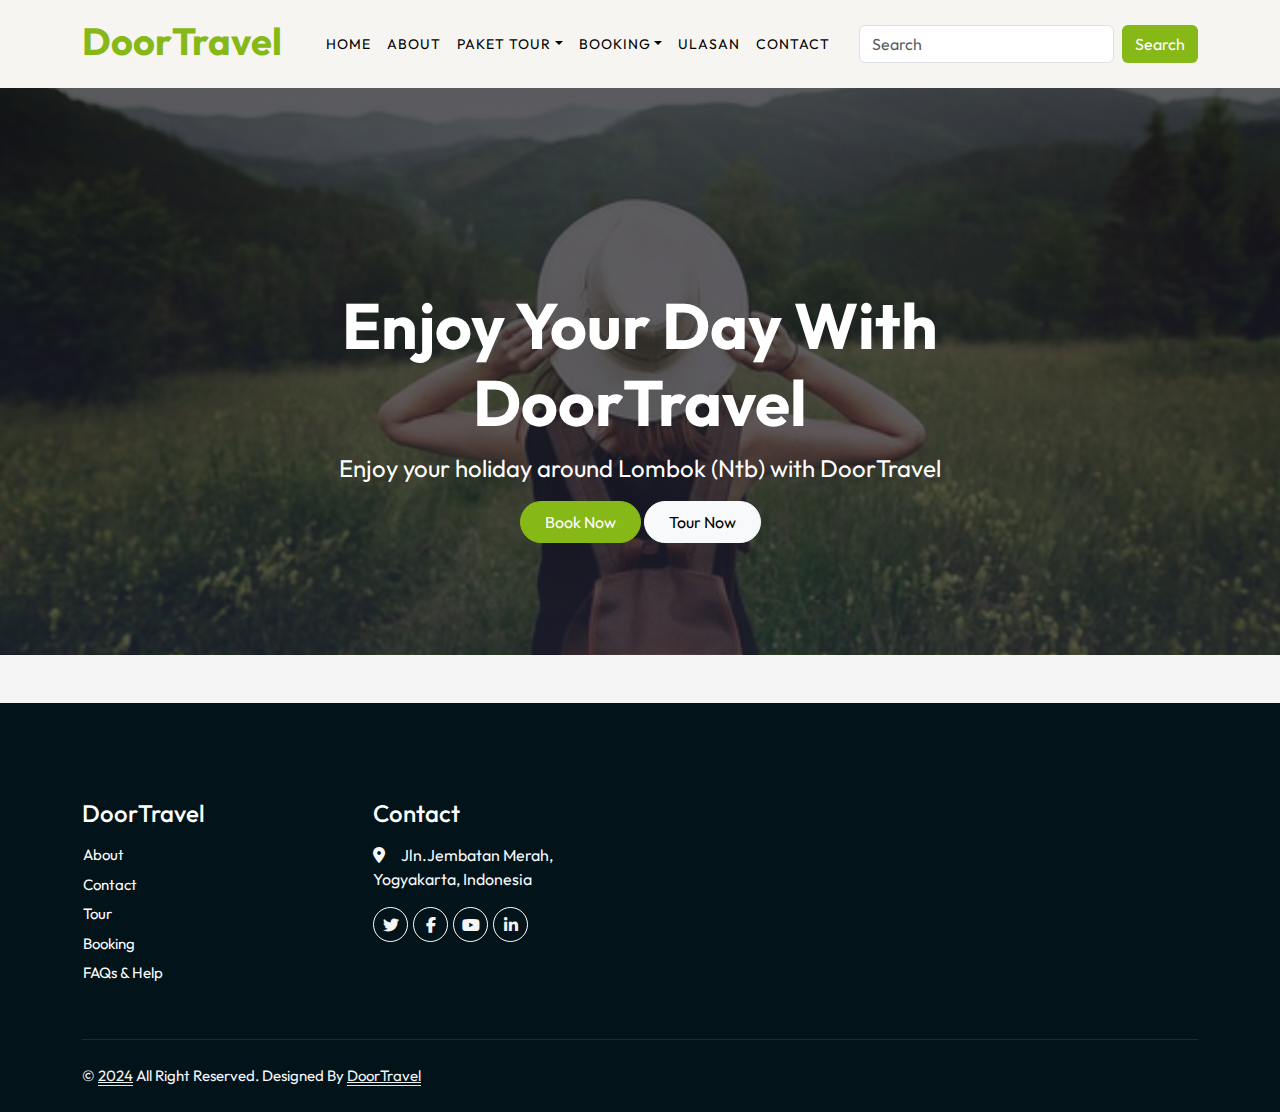
<file: index.html>
<!DOCTYPE html>
<html lang="en">
  <head>
    <meta charset="UTF-8" />
    <meta name="viewport" content="width=device-width, initial-scale=1.0" />
    <title>TUGAS_UTS_ISMAFADIANTI_221110073</title>

    <!-- Customized Bootstrap Stylesheet -->
    <link href="./assets/dist/css/bootstrap.min.css" rel="stylesheet" /><link
      href="https://fonts.googleapis.com/css2?family=Roboto:ital,wght@0,100;0,300;0,400;0,500;0,700;0,900;1,100;1,300;1,400;1,500;1,700;1,900&family=Rubik+Scribble&display=swap"
      rel="stylesheet"/>

    <!-- bosstrap -->
    <script
      src="https://cdn.jsdelivr.net/npm/@popperjs/core@2.11.8/dist/umd/popper.min.js"
      integrity="sha384-I7E8VVD/ismYTF4hNIPjVp/Zjvgyol6VFvRkX/vR+Vc4jQkC+hVqc2pM8ODewa9r"
      crossorigin="anonymous">
    </script>
    <script
      src="https://cdn.jsdelivr.net/npm/bootstrap@5.3.3/dist/js/bootstrap.min.js"
      integrity="sha384-0pUGZvbkm6XF6gxjEnlmuGrJXVbNuzT9qBBavbLwCsOGabYfZo0T0to5eqruptLy"
      crossorigin="anonymous">
    </script>

    <!-- Icon Font Stylesheet -->
    <link href="https://cdnjs.cloudflare.com/ajax/libs/font-awesome/5.10.0/css/all.min.css" rel="stylesheet">
    <link href="https://cdn.jsdelivr.net/npm/bootstrap-icons@1.4.1/font/bootstrap-icons.css" rel="stylesheet">

     <!-- Font google -->
    <link rel="preconnect" href="https://fonts.googleapis.com" />
    <link rel="preconnect" href="https://fonts.gstatic.com" crossorigin />
    <link rel="preconnect" href="https://fonts.googleapis.com">
    <link rel="preconnect" href="https://fonts.gstatic.com" crossorigin>
    <link href="https://fonts.googleapis.com/css2?family=Briem+Hand:wght@100..900&family=Outfit:wght@100..900&family=Pacifico&family=Platypi:ital,wght@0,300..800;1,300..800&family=Playfair+Display:ital,wght@0,400..900;1,400..900&family=Poppins:ital,wght@0,100;0,200;0,300;0,400;0,500;0,600;0,700;0,800;0,900;1,100;1,200;1,300;1,400;1,500;1,600;1,700;1,800;1,900&family=Roboto+Slab:wght@100..900&family=Roboto:ital,wght@0,100;0,300;0,400;0,500;0,700;0,900;1,100;1,300;1,400;1,500;1,700;1,900&display=swap"
     rel="stylesheet">

    <link rel="stylesheet" href="https://cdnjs.cloudflare.com/ajax/libs/font-awesome/6.5.2/css/all.min.css">
    <!-- Template data aos -->
    <link rel="stylesheet" href="https://unpkg.com/aos@next/dist/aos.css" />

    <!-- Template Stylesheet -->
    <link rel="stylesheet" href="./assets/style.css" />
</head>
<body>
    <nav
      class="navbar navbar-expand-lg fixed-top"
      id="navbar"
      style="background-color: #F6F5F2">
      <div class="container"> 
        <a
          class="navbar-brand"
          href="index.html"
          id="logo"
          style="color: #86B817">DoorTravel</a>
        <button
          class="navbar-toggler"
          type="button"
          data-bs-toggle="collapse"
          data-bs-target="#mynavbar"><span><i class="fa-solid fa-bars"></i></span>
        </button>
        <div class="collapse navbar-collapse" id="mynavbar">
          <ul class="navbar-nav me-auto">
            <li class="nav-item"><a class="nav-link active" href="index.html">HOME</a></li>
            <li class="nav-item"><a class="nav-link active" href="about.html">ABOUT</a></li>
            <li class="nav-item dropdown">
              <a
                class="nav-link dropdown-toggle"
                href="#"
                id="navbarDropdown"
                role="button"
                data-bs-toggle="dropdown"
                aria-expanded="false">PAKET TOUR</a>
              <ul class="dropdown-menu" aria-labelledby="navbarDropdown">
                <li><a class="dropdown-item" href="./tour.html">Book Tour and Trip</a></li>
                <li><a class="dropdown-item" href="./kendaraan.html">Transport</a></li>
              </ul>
            </li>
            <li class="nav-item dropdown">
              <a
                class="nav-link dropdown-toggle"
                href="#"
                id="navbarDropdown"
                role="button"
                data-bs-toggle="dropdown"
                aria-expanded="false">BOOKING</a>
              <ul class="dropdown-menu" aria-labelledby="navbarDropdown">
                <li><a class="dropdown-item" href="./booking.html">Formulir Booking</a ></li>
                <li><a class="dropdown-item" href="./sayarat.html">Syarat Booking</a></li>
              </ul>
            </li>
            <li class="nav-item"><a class="nav-link" href="./ulasan.html">ULASAN</a></li>
            <li class="nav-item"><a class="nav-link" href="./contac.html">CONTACT</a></li>
          </ul>
          <form class="d-flex">
            <input class="form-control me-2" type="text" placeholder="Search" />
            <button
              class="btn btn-outline"
              type="button"
              style="color: white; background-color: #86B817">Search
            </button>
          </form>
        </div>
      </div>
    </nav>

      <div class="container-fluid bg-primary py-3 mb-3 hero-header">
          <div class="container py-5">
              <div class="row justify-content-center py-5">
                  <div class="col-lg-10 pt-lg-5 mt-lg-5 text-center">
                      <h1 class="display-3 text-white mb-2 animated slideInDown fw-bold">Enjoy Your Day With DoorTravel</h1>
                      <p class="fs-4 text-white mb-2 animated slideInDown">Enjoy your holiday around Lombok (Ntb) with DoorTravel</p>
                      <div class="position-relative w-75 mx-auto animated slideInDown">
                          <a href="./booking.html" class="btn btn-brand rounded-pill py-2 px-4" type="button"style="margin-top: 7px;">Book Now</a>
                          <a href="./tour.html" class="btn btn-light rounded-pill py-2 px-4" type="button"style="margin-top: 7px;">Tour Now</a>
                      </div>
                  </div>
              </div>
          </div>
      </div>
  </div>

<!-- Footer Start -->
 <div class="container-fluid bg-dark text-light footer pt-5 mt-5 wow fadeIn" data-wow-delay="0.1s">
  <div class="container py-5">
      <div class="row g-5">
          <div class="col-lg-3 col-md-6">
              <h4 class="text-white mb-3">DoorTravel</h4>
              <a class="btn btn-link" href="./about.html">About</a>
              <a class="btn btn-link" href="./contac.html">Contact </a>
              <a class="btn btn-link" href="./tour.html">Tour</a>
              <a class="btn btn-link" href="./booking.html">Booking</a>
              <a class="btn btn-link" href="">FAQs & Help</a>
          </div>
          <div class="col-lg-3 col-md-6">
            <h4 class="text-white mb-3">Contact</h4>
            <p class="mb-2"><i class="fa fa-map-marker-alt me-3"></i>Jln.Jembatan Merah, Yogyakarta, Indonesia</p>
            <div class="d-flex pt-2">
                <a class="btn btn-outline-light btn-social" href=""><i class="fab fa-twitter"></i></a>
                <a class="btn btn-outline-light btn-social" href=""><i class="fab fa-facebook-f"></i></a>
                <a class="btn btn-outline-light btn-social" href=""><i class="fab fa-youtube"></i></a>
                <a class="btn btn-outline-light btn-social" href=""><i class="fab fa-linkedin-in"></i></a>
            </div>
        </div>
    </div>
</div>
<div class="container">
    <div class="copyright">
        <div class="row">
            <div class="col-md-6 text-center text-md-start mb-3 mb-md-0">
                &copy; <a class="border-bottom" href="#">2024</a> All Right Reserved.
                Designed By <a class="border-bottom" href="#">DoorTravel</a>
            </div>
        </div>
    </div>
</div>
</div>
<!-- Footer End -->
<script src="https://unpkg.com/aos@next/dist/aos.js"></script>
<script>
  AOS.init();
</script>
</body>
</html>
</file>
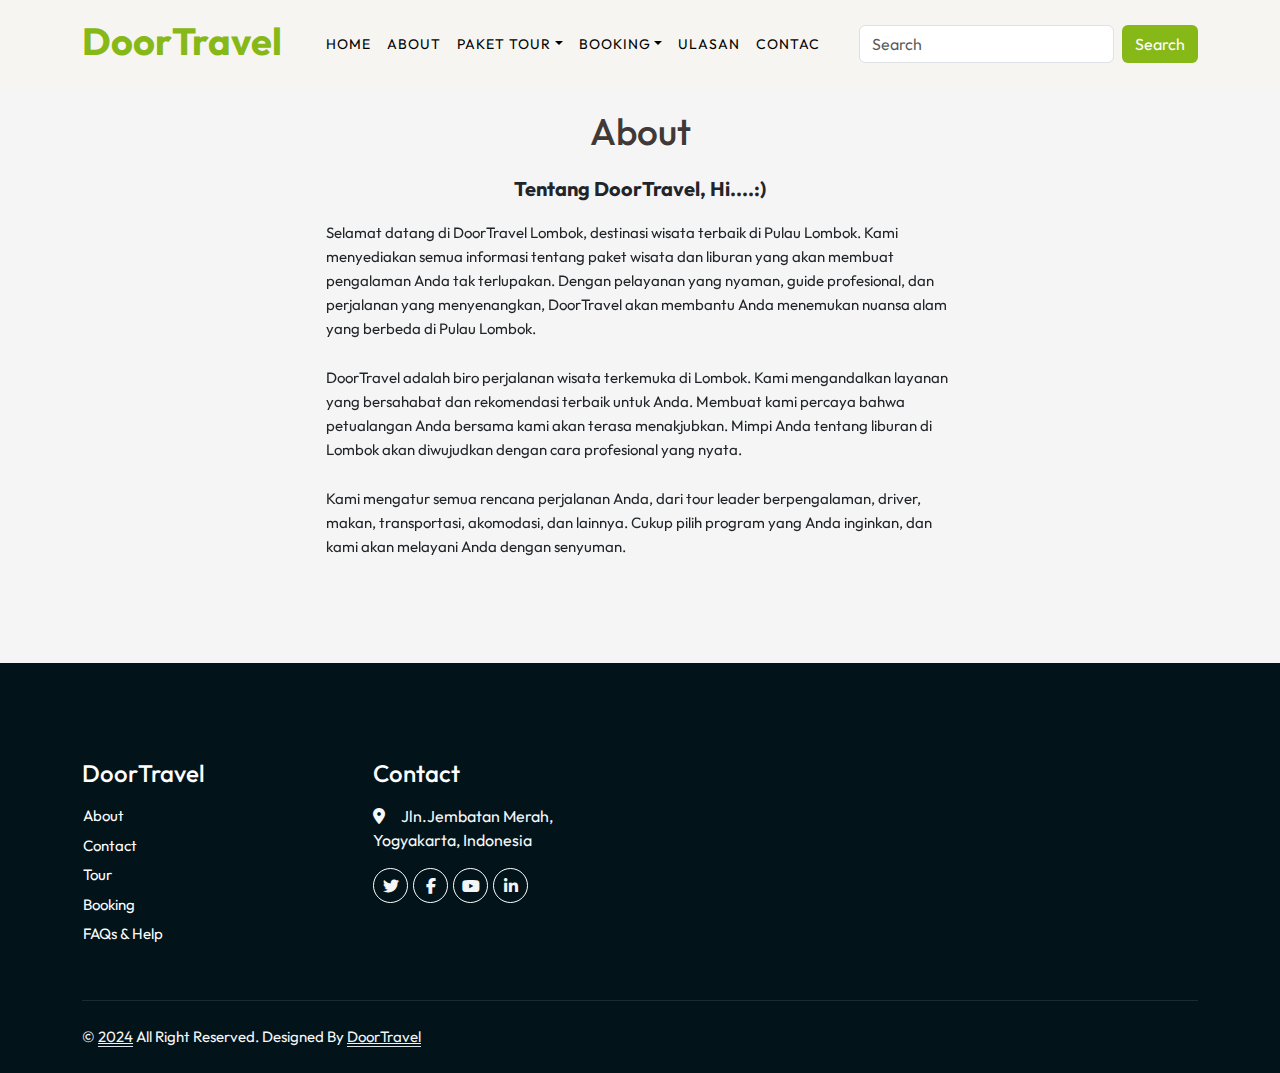
<file: about.html>
<!DOCTYPE html>
<html lang="en">
  <head>
    <meta charset="UTF-8" />
    <meta name="viewport" content="width=device-width, initial-scale=1.0" />
    <title>TUGAS_UTS_ISMAFADIANTI_221110073</title>

    <!-- Customized Bootstrap Stylesheet -->
    <link href="./assets/dist/css/bootstrap.min.css" rel="stylesheet" /><link
      href="https://fonts.googleapis.com/css2?family=Roboto:ital,wght@0,100;0,300;0,400;0,500;0,700;0,900;1,100;1,300;1,400;1,500;1,700;1,900&family=Rubik+Scribble&display=swap"
      rel="stylesheet"/>

    <!-- bosstrap -->
    <script
      src="https://cdn.jsdelivr.net/npm/@popperjs/core@2.11.8/dist/umd/popper.min.js"
      integrity="sha384-I7E8VVD/ismYTF4hNIPjVp/Zjvgyol6VFvRkX/vR+Vc4jQkC+hVqc2pM8ODewa9r"
      crossorigin="anonymous">
    </script>
    <script
      src="https://cdn.jsdelivr.net/npm/bootstrap@5.3.3/dist/js/bootstrap.min.js"
      integrity="sha384-0pUGZvbkm6XF6gxjEnlmuGrJXVbNuzT9qBBavbLwCsOGabYfZo0T0to5eqruptLy"
      crossorigin="anonymous">
    </script>

    <!-- Icon Font Stylesheet -->
    <link href="https://cdnjs.cloudflare.com/ajax/libs/font-awesome/5.10.0/css/all.min.css" rel="stylesheet">
    <link href="https://cdn.jsdelivr.net/npm/bootstrap-icons@1.4.1/font/bootstrap-icons.css" rel="stylesheet">

     <!-- Font google -->
    <link rel="preconnect" href="https://fonts.googleapis.com" />
    <link rel="preconnect" href="https://fonts.gstatic.com" crossorigin />
    <link rel="preconnect" href="https://fonts.googleapis.com">
    <link rel="preconnect" href="https://fonts.gstatic.com" crossorigin>
    <link href="https://fonts.googleapis.com/css2?family=Briem+Hand:wght@100..900&family=Outfit:wght@100..900&family=Pacifico&family=Platypi:ital,wght@0,300..800;1,300..800&family=Playfair+Display:ital,wght@0,400..900;1,400..900&family=Poppins:ital,wght@0,100;0,200;0,300;0,400;0,500;0,600;0,700;0,800;0,900;1,100;1,200;1,300;1,400;1,500;1,600;1,700;1,800;1,900&family=Roboto+Slab:wght@100..900&family=Roboto:ital,wght@0,100;0,300;0,400;0,500;0,700;0,900;1,100;1,300;1,400;1,500;1,700;1,900&display=swap"
     rel="stylesheet">

    <link rel="stylesheet" href="https://cdnjs.cloudflare.com/ajax/libs/font-awesome/6.5.2/css/all.min.css">
    <!-- Template data aos -->
    <link rel="stylesheet" href="https://unpkg.com/aos@next/dist/aos.css" />

    <!-- Template Stylesheet -->
    <link rel="stylesheet" href="./assets/style.css" />
</head>
<body>
    <nav
      class="navbar navbar-expand-lg fixed-top"
      id="navbar"
      style="background-color: #F6F5F2">
      <div class="container">
        <a
          class="navbar-brand"
          href="index.html"
          id="logo"
          style="color: #86B817">DoorTravel</a>
        <button
          class="navbar-toggler"
          type="button"
          data-bs-toggle="collapse"
          data-bs-target="#mynavbar"><span><i class="fa-solid fa-bars"></i></span>
        </button>
        <div class="collapse navbar-collapse" id="mynavbar">
          <ul class="navbar-nav me-auto">
            <li class="nav-item"><a class="nav-link active" href="index.html">HOME</a></li>
            <li class="nav-item"><a class="nav-link active" href="about.html">ABOUT</a></li>
            <li class="nav-item dropdown">
              <a
                class="nav-link dropdown-toggle"
                href="#"
                id="navbarDropdown"
                role="button"
                data-bs-toggle="dropdown"
                aria-expanded="false">PAKET TOUR</a>
              <ul class="dropdown-menu" aria-labelledby="navbarDropdown">
                <li><a class="dropdown-item" href="./tour.html">Book Tour and Trip</a></li>
                <li><a class="dropdown-item" href="./kendaraan.html">Transport</a></li>
              </ul>
            </li>
            <li class="nav-item dropdown">
              <a
                class="nav-link dropdown-toggle"
                href="#"
                id="navbarDropdown"
                role="button"
                data-bs-toggle="dropdown"
                aria-expanded="false">BOOKING</a>
              <ul class="dropdown-menu" aria-labelledby="navbarDropdown">
                <li><a class="dropdown-item" href="./booking.html">Formulir Booking</a ></li>
                <li><a class="dropdown-item" href="./sayarat.html">Syarat Booking</a></li>
              </ul>
            </li>
            <li class="nav-item"><a class="nav-link" href="./ulasan.html">ULASAN</a></li>
            <li class="nav-item"><a class="nav-link" href="./contac.html">CONTAC</a></li>
          </ul>
          <form class="d-flex">
            <input class="form-control me-2" type="text" placeholder="Search" />
            <button
              class="btn btn-outline"
              type="button"
              style="color: white; background-color: #86B817">Search
            </button>
          </form>
        </div>
      </div>
    </nav>

    <section class="judul" >
        <div class="catalog">
          <div class="row">
            <div class="col-mb-3">
              <h5>About</h5>
            </div>
          </div>
          </div>
        </div>
    </section>
  
    <section class="about" id="about">
        <div class="container-about">
          <div class="row justify-content-center">
            <div class="col-md-6 mb-3">
              <h3>Tentang DoorTravel, Hi....:)</h3>
              <div class="text" data-aos="fade-left" data-aos-delay="300">
              <p>
                Selamat datang di DoorTravel Lombok, destinasi wisata terbaik di
                Pulau Lombok. Kami menyediakan semua informasi tentang paket
                wisata dan liburan yang akan membuat pengalaman Anda tak
                terlupakan. Dengan pelayanan yang nyaman, guide profesional, dan
                perjalanan yang menyenangkan, DoorTravel akan membantu Anda
                menemukan nuansa alam yang berbeda di Pulau Lombok.
              </p>
              <p>
                DoorTravel adalah biro perjalanan wisata terkemuka di Lombok. Kami
                mengandalkan layanan yang bersahabat dan rekomendasi terbaik untuk
                Anda. Membuat kami percaya bahwa petualangan Anda bersama kami
                akan terasa menakjubkan. Mimpi Anda tentang liburan di Lombok akan
                diwujudkan dengan cara profesional yang nyata.
              </p>
              <p>
                Kami mengatur semua rencana perjalanan Anda, dari tour leader
                berpengalaman, driver, makan, transportasi, akomodasi, dan
                lainnya. Cukup pilih program yang Anda inginkan, dan kami akan
                melayani Anda dengan senyuman.
              </p>
            </div>
            </div>
          </div>
        </div>
      </section>

      <!-- Footer Start -->
 <div class="container-fluid bg-dark text-light footer pt-5 mt-5 wow fadeIn" data-wow-delay="0.1s">
  <div class="container py-5">
      <div class="row g-5">
          <div class="col-lg-3 col-md-6">
              <h4 class="text-white mb-3">DoorTravel</h4>
              <a class="btn btn-link" href="./about.html">About</a>
              <a class="btn btn-link" href="./contac.html">Contact </a>
              <a class="btn btn-link" href="./tour.html">Tour</a>
              <a class="btn btn-link" href="./booking.html">Booking</a>
              <a class="btn btn-link" href="">FAQs & Help</a>
          </div>
          <div class="col-lg-3 col-md-6">
                <h4 class="text-white mb-3">Contact</h4>
                <p class="mb-2"><i class="fa fa-map-marker-alt me-3"></i>Jln.Jembatan Merah, Yogyakarta, Indonesia</p>
                <div class="d-flex pt-2">
                    <a class="btn btn-outline-light btn-social" href=""><i class="fab fa-twitter"></i></a>
                    <a class="btn btn-outline-light btn-social" href=""><i class="fab fa-facebook-f"></i></a>
                    <a class="btn btn-outline-light btn-social" href=""><i class="fab fa-youtube"></i></a>
                    <a class="btn btn-outline-light btn-social" href=""><i class="fab fa-linkedin-in"></i></a>
                </div>
            </div>
        </div>
    </div>
    <div class="container">
        <div class="copyright">
            <div class="row">
                <div class="col-md-6 text-center text-md-start mb-3 mb-md-0">
                    &copy; <a class="border-bottom" href="#">2024</a> All Right Reserved.
                    Designed By <a class="border-bottom" href="#">DoorTravel</a>
                </div>
            </div>
        </div>
    </div>
  </div>
  <!-- Footer End -->
    <script src="https://unpkg.com/aos@next/dist/aos.js"></script>
    <script>
      AOS.init();
    </script>
  </body>
</html>
</file>
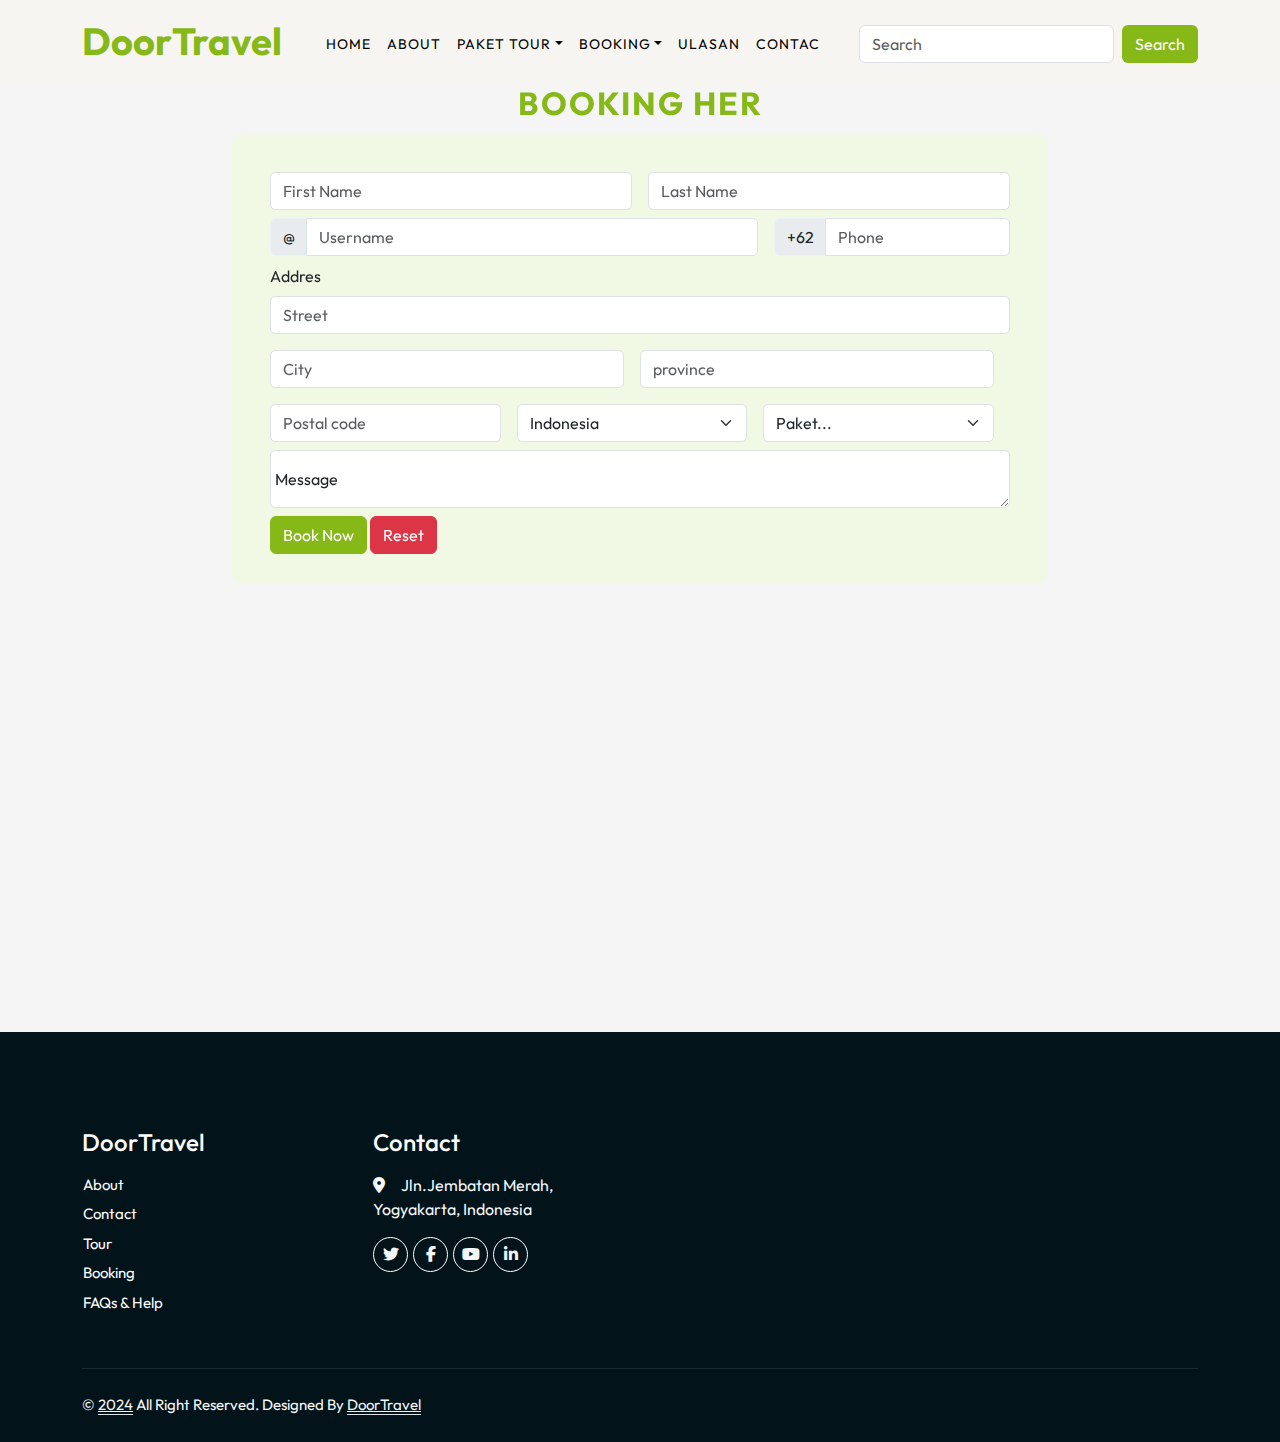
<file: booking.html>
<!DOCTYPE html>
<html lang="en">
  <head>
    <meta charset="UTF-8" />
    <meta name="viewport" content="width=device-width, initial-scale=1.0" />
    <title>TUGAS_UTS_ISMAFADIANTI_221110073</title>

    <!-- Customized Bootstrap Stylesheet -->
    <link href="./assets/dist/css/bootstrap.min.css" rel="stylesheet" /><link
      href="https://fonts.googleapis.com/css2?family=Roboto:ital,wght@0,100;0,300;0,400;0,500;0,700;0,900;1,100;1,300;1,400;1,500;1,700;1,900&family=Rubik+Scribble&display=swap"
      rel="stylesheet"/>

    <!-- bosstrap -->
    <script
      src="https://cdn.jsdelivr.net/npm/@popperjs/core@2.11.8/dist/umd/popper.min.js"
      integrity="sha384-I7E8VVD/ismYTF4hNIPjVp/Zjvgyol6VFvRkX/vR+Vc4jQkC+hVqc2pM8ODewa9r"
      crossorigin="anonymous">
    </script>
    <script
      src="https://cdn.jsdelivr.net/npm/bootstrap@5.3.3/dist/js/bootstrap.min.js"
      integrity="sha384-0pUGZvbkm6XF6gxjEnlmuGrJXVbNuzT9qBBavbLwCsOGabYfZo0T0to5eqruptLy"
      crossorigin="anonymous">
    </script>

    <!-- Icon Font Stylesheet -->
    <link href="https://cdnjs.cloudflare.com/ajax/libs/font-awesome/5.10.0/css/all.min.css" rel="stylesheet">
    <link href="https://cdn.jsdelivr.net/npm/bootstrap-icons@1.4.1/font/bootstrap-icons.css" rel="stylesheet">

     <!-- Font google -->
    <link rel="preconnect" href="https://fonts.googleapis.com" />
    <link rel="preconnect" href="https://fonts.gstatic.com" crossorigin />
    <link rel="preconnect" href="https://fonts.googleapis.com">
    <link rel="preconnect" href="https://fonts.gstatic.com" crossorigin>
    <link href="https://fonts.googleapis.com/css2?family=Briem+Hand:wght@100..900&family=Outfit:wght@100..900&family=Pacifico&family=Platypi:ital,wght@0,300..800;1,300..800&family=Playfair+Display:ital,wght@0,400..900;1,400..900&family=Poppins:ital,wght@0,100;0,200;0,300;0,400;0,500;0,600;0,700;0,800;0,900;1,100;1,200;1,300;1,400;1,500;1,600;1,700;1,800;1,900&family=Roboto+Slab:wght@100..900&family=Roboto:ital,wght@0,100;0,300;0,400;0,500;0,700;0,900;1,100;1,300;1,400;1,500;1,700;1,900&display=swap"
     rel="stylesheet">

    <link rel="stylesheet" href="https://cdnjs.cloudflare.com/ajax/libs/font-awesome/6.5.2/css/all.min.css">
    <!-- Template data aos -->
    <link rel="stylesheet" href="https://unpkg.com/aos@next/dist/aos.css" />

    <!-- Template Stylesheet -->
    <link rel="stylesheet" href="./assets/style.css" />
</head>
<body>
    <nav
      class="navbar navbar-expand-lg fixed-top"
      id="navbar"
      style="background-color: #F6F5F2">
      <div class="container">
        <a
          class="navbar-brand"
          href="index.html"
          id="logo"
          style="color: #86B817">DoorTravel</a>
        <button
          class="navbar-toggler"
          type="button"
          data-bs-toggle="collapse"
          data-bs-target="#mynavbar"><span><i class="fa-solid fa-bars"></i></span>
        </button>
        <div class="collapse navbar-collapse" id="mynavbar">
          <ul class="navbar-nav me-auto">
            <li class="nav-item"><a class="nav-link active" href="index.html">HOME</a></li>
            <li class="nav-item"><a class="nav-link active" href="about.html">ABOUT</a></li>
            <li class="nav-item dropdown">
              <a
                class="nav-link dropdown-toggle"
                href="#"
                id="navbarDropdown"
                role="button"
                data-bs-toggle="dropdown"
                aria-expanded="false">PAKET TOUR</a>
              <ul class="dropdown-menu" aria-labelledby="navbarDropdown">
                <li><a class="dropdown-item" href="./tour.html">Book Tour and Trip</a></li>
                <li><a class="dropdown-item" href="./kendaraan.html">Transport</a></li>
              </ul>
            </li>
            <li class="nav-item dropdown">
              <a
                class="nav-link dropdown-toggle"
                href="#"
                id="navbarDropdown"
                role="button"
                data-bs-toggle="dropdown"
                aria-expanded="false">BOOKING</a>
              <ul class="dropdown-menu" aria-labelledby="navbarDropdown">
                <li><a class="dropdown-item" href="./booking.html">Formulir Booking</a ></li>
                <li><a class="dropdown-item" href="./sayarat.html">Syarat Booking</a></li>
              </ul>
            </li>
            <li class="nav-item"><a class="nav-link" href="./ulasan.html">ULASAN</a></li>
            <li class="nav-item"><a class="nav-link" href="./contac.html">CONTAC</a></li>
          </ul>
          <form class="d-flex">
            <input class="form-control me-2" type="text" placeholder="Search" />
            <button
              class="btn btn-outline"
              type="button"
              style="color: white; background-color: #86B817">Search
            </button>
          </form>
        </div>
      </div>
    </nav>

    <div class="booking" data-aos="fade-up" data-aos-duration="1000">
      <div class="container-book mt-1">
        <h2><strong>Booking Her</strong></h2>
        <form class="row gx-3 gy-2"> 
          <div class="col-sm-6">
            <label class="visually-hidden" for="specificSizeInputName">First Name</label>
            <input type="text" class="form-control" id="specificSizeInputName" placeholder="First Name"required>
          </div>
          <div class="col-sm-6">
            <label class="visually-hidden" for="specificSizeInputName">Last Name</label>
            <input type="text" class="form-control" id="specificSizeInputName" placeholder="Last Name" required>
          </div>
          <div class="col-sm-8">
            <label class="visually-hidden" for="inlineFormInputGroupUsername">Username</label>
            <div class="input-group">
              <div class="input-group-text">@</div>
              <input type="text" class="form-control" id="inlineFormInputGroupUsername" placeholder="Username" required>
            </div>
          </div>
          <div class="col-sm-4">
            <label class="visually-hidden" for="inlineFormInputGroupUsername">Phone Number</label>
            <div class="input-group">
              <div class="input-group-text">+62</div>
              <input type="text" class="form-control" id="inlineFormInputGroupUsername" placeholder="Phone" required>
            </div>
          </div>

          <div class="col-sm-12">
            <label for="Street" class="form-label">Addres</label>
            <input type="text" class="form-control" placeholder="Street" aria-label="Street" required>
          </div>
          <div class="row gx-3 gy-2">
            <div class="col-sm-6">
              <input type="text" class="form-control" placeholder="City" aria-label="City" required>
            </div>
            <div class="col-sm-6">
              <input type="text" class="form-control" placeholder="province" aria-label="province" required>
            </div>
          </div>
          <div class="row gx-3 gy-2">
            <div class="col-sm-4">
              <input type="text" class="form-control" placeholder="Postal code" aria-label="Postal code" required>
            </div>
          <div class="col-sm-4">
              <label class="visually-hidden" for="autoSizingSelect">Country</label required>
              <select class="form-select" id="autoSizingSelect">
                <option selected>Indonesia</option>
                <option value="1">Afghanistan</option>
                <option value="2">Albania</option>
                <option value="3">Aljazair</option>
                <option value="4">Andorra</option>
                <option value="5">Angola</option>
                <option value="6">Belanda</option>
                <option value="7">Belarus</option>
                <option value="8">Belgia</option>
                <option value="9">Belize</option>
                <option value="10">Benin</option>
                <option value="11">Chad</option>
                <option value="12">Denmark</option>
                <option value="13">Ekuador</option>
                <option value="14">Filipina</option>
                <option value="15">Gabon</option>
                <option value="16">Thailand</option>
                <option value="17">India</option>
                <option value="18">Indonesia</option>
                <option value="19">Kamboja</option>
                <option value="20">Kanada</option>
                <option value="21">Kazakhstan</option>
                <option value="22">Korea Selatan</option>
              </select>
            </div>
          <div class="col-sm-4">
              <label class="visually-hidden" for="autoSizingSelect">Paket Tour</label>
              <select class="form-select" id="autoSizingSelect">
                <option selected>Paket...</option>
                <option value="1">Paket 3 hari Famly Tour A</option>
                <option value="2">Paket 3 hari Famly Tour B</option>
                <option value="3">Paket 3 hari Famly Tour C</option>
                <option value="3">3 hari tour Lombok C</option>
                <option value="3">3 hari tour Lombok B</option>
                <option value="3">3 hari tour Lombok A</option>
                <option value="3">Paket Gili Tour 3 hari</option>
                <option value="3">Gili Trawangan Trip 1 day</option>
                <option value="3">Pantai Ping Trip 1 day</option>
                <option value="3">Gili Nanggu Trip 1 Day</option>
                <option value="3">Kuta & Gili Meno Tour 1 day</option>
                <option value="3">Pulau Gili Air Tour 1 Day</option>
                <option value="3">Sendang Gile & Tiu Kelep 1 day</option>
              </select>
            </div>
          </div>
          <div class="form-floating">
            <textarea class="form-control" placeholder="Leave a comment here" id="floatingTextarea" required></textarea>
            <label for="floatingTextarea">Message</label>
          </div>
          <div class="col-btn">
            <button type="Book Now" class="btn btn-brand">Book Now</button>
            <button type="Reset" class="btn btn-danger">Reset</button>
          </div>
        </form>
      </div>
    </div>

    <!-- Footer Start -->
 <div class="container-fluid bg-dark text-light footer pt-5 mt-5 wow fadeIn" data-wow-delay="0.1s">
  <div class="container py-5">
      <div class="row g-5">
          <div class="col-lg-3 col-md-6">
              <h4 class="text-white mb-3">DoorTravel</h4>
              <a class="btn btn-link" href="./about.html">About</a>
              <a class="btn btn-link" href="./contac.html">Contact </a>
              <a class="btn btn-link" href="./tour.html">Tour</a>
              <a class="btn btn-link" href="./booking.html">Booking</a>
              <a class="btn btn-link" href="">FAQs & Help</a>
          </div>
          <div class="col-lg-3 col-md-6">
            <h4 class="text-white mb-3">Contact</h4>
            <p class="mb-2"><i class="fa fa-map-marker-alt me-3"></i>Jln.Jembatan Merah, Yogyakarta, Indonesia</p>
            <div class="d-flex pt-2">
                <a class="btn btn-outline-light btn-social" href=""><i class="fab fa-twitter"></i></a>
                <a class="btn btn-outline-light btn-social" href=""><i class="fab fa-facebook-f"></i></a>
                <a class="btn btn-outline-light btn-social" href=""><i class="fab fa-youtube"></i></a>
                <a class="btn btn-outline-light btn-social" href=""><i class="fab fa-linkedin-in"></i></a>
            </div>
        </div>
    </div>
</div>
<div class="container">
    <div class="copyright">
        <div class="row">
            <div class="col-md-6 text-center text-md-start mb-3 mb-md-0">
                &copy; <a class="border-bottom" href="#">2024</a> All Right Reserved.
                Designed By <a class="border-bottom" href="#">DoorTravel</a>
            </div>
        </div>
    </div>
</div>
</div>
<!-- Footer End -->
<script src="https://unpkg.com/aos@next/dist/aos.js"></script>
<script>
  AOS.init();
</script>
</body>
</html>
</file>
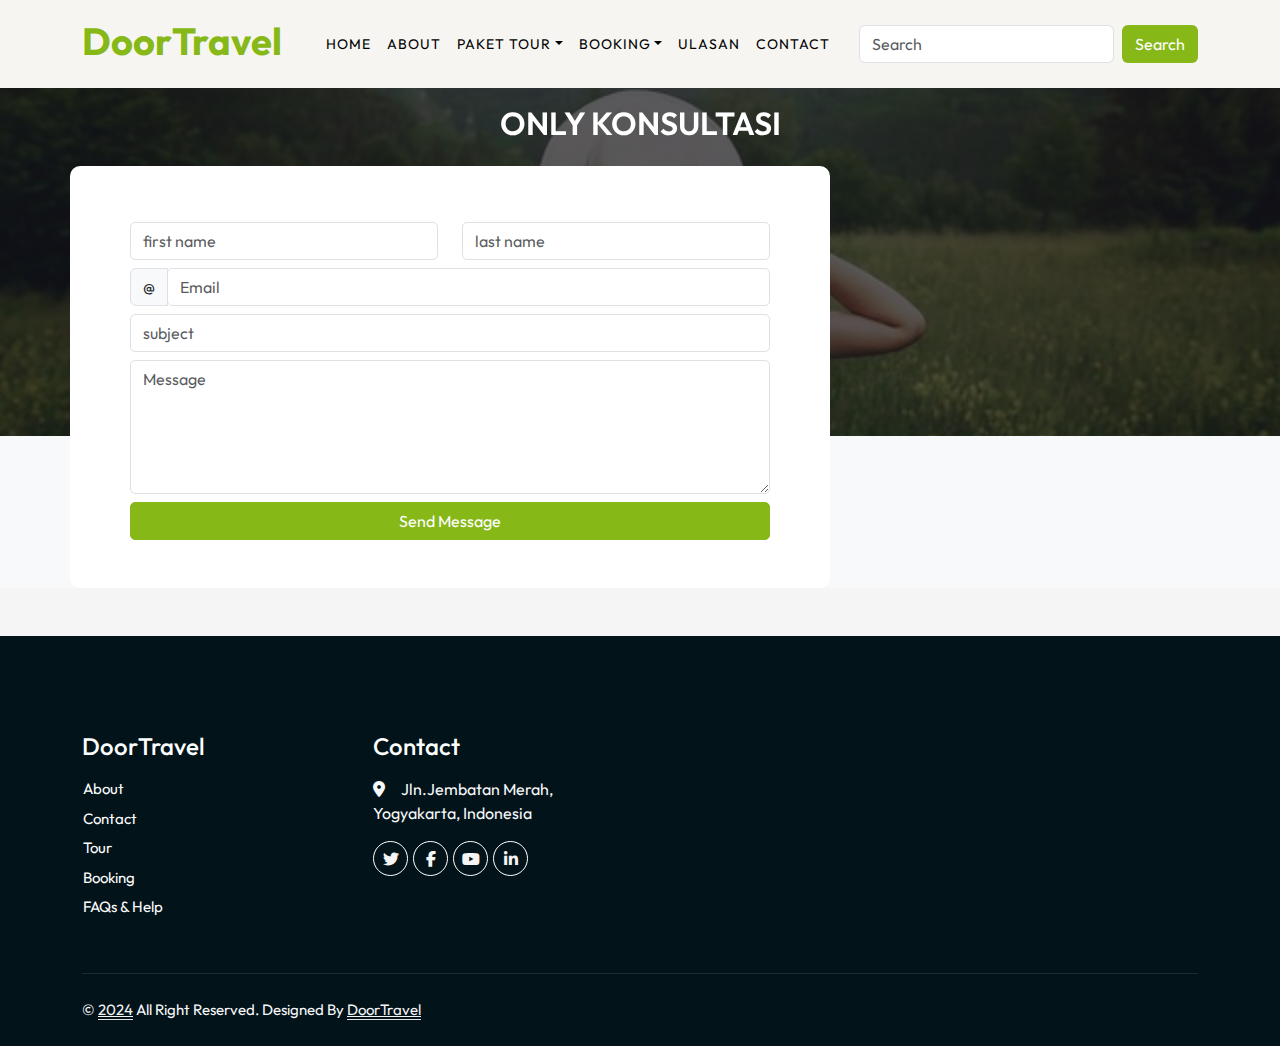
<file: contac.html>
<!DOCTYPE html>
<html lang="en">
  <head>
    <meta charset="UTF-8" />
    <meta name="viewport" content="width=device-width, initial-scale=1.0" />
    <title>TUGAS_UTS_ISMAFADIANTI_221110073</title>

    <!-- Customized Bootstrap Stylesheet -->
    <link href="./assets/dist/css/bootstrap.min.css" rel="stylesheet" /><link
      href="https://fonts.googleapis.com/css2?family=Roboto:ital,wght@0,100;0,300;0,400;0,500;0,700;0,900;1,100;1,300;1,400;1,500;1,700;1,900&family=Rubik+Scribble&display=swap"
      rel="stylesheet"/>

    <!-- bosstrap -->
    <script
      src="https://cdn.jsdelivr.net/npm/@popperjs/core@2.11.8/dist/umd/popper.min.js"
      integrity="sha384-I7E8VVD/ismYTF4hNIPjVp/Zjvgyol6VFvRkX/vR+Vc4jQkC+hVqc2pM8ODewa9r"
      crossorigin="anonymous">
    </script>
    <script
      src="https://cdn.jsdelivr.net/npm/bootstrap@5.3.3/dist/js/bootstrap.min.js"
      integrity="sha384-0pUGZvbkm6XF6gxjEnlmuGrJXVbNuzT9qBBavbLwCsOGabYfZo0T0to5eqruptLy"
      crossorigin="anonymous">
    </script>

    <!-- Icon Font Stylesheet -->
    <link href="https://cdnjs.cloudflare.com/ajax/libs/font-awesome/5.10.0/css/all.min.css" rel="stylesheet">
    <link href="https://cdn.jsdelivr.net/npm/bootstrap-icons@1.4.1/font/bootstrap-icons.css" rel="stylesheet">

     <!-- Font google -->
    <link rel="preconnect" href="https://fonts.googleapis.com" />
    <link rel="preconnect" href="https://fonts.gstatic.com" crossorigin />
    <link rel="preconnect" href="https://fonts.googleapis.com">
    <link rel="preconnect" href="https://fonts.gstatic.com" crossorigin>
    <link href="https://fonts.googleapis.com/css2?family=Briem+Hand:wght@100..900&family=Outfit:wght@100..900&family=Pacifico&family=Platypi:ital,wght@0,300..800;1,300..800&family=Playfair+Display:ital,wght@0,400..900;1,400..900&family=Poppins:ital,wght@0,100;0,200;0,300;0,400;0,500;0,600;0,700;0,800;0,900;1,100;1,200;1,300;1,400;1,500;1,600;1,700;1,800;1,900&family=Roboto+Slab:wght@100..900&family=Roboto:ital,wght@0,100;0,300;0,400;0,500;0,700;0,900;1,100;1,300;1,400;1,500;1,700;1,900&display=swap"
     rel="stylesheet">

    <link rel="stylesheet" href="https://cdnjs.cloudflare.com/ajax/libs/font-awesome/6.5.2/css/all.min.css">
    <!-- Template data aos -->
    <link rel="stylesheet" href="https://unpkg.com/aos@next/dist/aos.css" />

    <!-- Template Stylesheet -->
    <link rel="stylesheet" href="./assets/style.css" />
</head>
<body>
    <nav
      class="navbar navbar-expand-lg fixed-top"
      id="navbar"
      style="background-color: #F6F5F2">
      <div class="container">
        <a
          class="navbar-brand"
          href="index.html"
          id="logo"
          style="color: #86B817">DoorTravel</a>
        <button
          class="navbar-toggler"
          type="button"
          data-bs-toggle="collapse"
          data-bs-target="#mynavbar"><span><i class="fa-solid fa-bars"></i></span>
        </button>
        <div class="collapse navbar-collapse" id="mynavbar">
          <ul class="navbar-nav me-auto">
            <li class="nav-item"><a class="nav-link active" href="index.html">HOME</a></li>
            <li class="nav-item"><a class="nav-link active" href="about.html">ABOUT</a></li>
            <li class="nav-item dropdown">
              <a
                class="nav-link dropdown-toggle"
                href="#"
                id="navbarDropdown"
                role="button"
                data-bs-toggle="dropdown"
                aria-expanded="false">PAKET TOUR</a>
              <ul class="dropdown-menu" aria-labelledby="navbarDropdown">
                <li><a class="dropdown-item" href="./tour.html">Book Tour and Trip</a></li>
                <li><a class="dropdown-item" href="./kendaraan.html">Transport</a></li>
              </ul>
            </li>
            <li class="nav-item dropdown">
              <a
                class="nav-link dropdown-toggle"
                href="#"
                id="navbarDropdown"
                role="button"
                data-bs-toggle="dropdown"
                aria-expanded="false">BOOKING</a>
              <ul class="dropdown-menu" aria-labelledby="navbarDropdown">
                <li><a class="dropdown-item" href="./booking.html">Formulir Booking</a ></li>
                <li><a class="dropdown-item" href="./sayarat.html">Syarat Booking</a></li>
              </ul>
            </li>
            <li class="nav-item"><a class="nav-link" href="./ulasan.html">ULASAN</a></li>
            <li class="nav-item"><a class="nav-link" href="./contac.html">CONTACT</a></li>
          </ul>
          <form class="d-flex">
            <input class="form-control me-2" type="text" placeholder="Search" />
            <button
              class="btn btn-outline"
              type="button"
              style="color: white; background-color: #86B817">Search
            </button>
          </form>
        </div>
      </div>
    </nav>

    <section class="contact bg-light" id="contact">
        <div class="container">
            <div class="row">
                <div class="col-12 text-center" data-aos="fade-down" data-aos-delay="100">
                    <div class="section-title">
                        <div class="line bg-white"></div>
                        <h2 class="text-white fw-semibold pt-4">Only Konsultasi</h2>
                    </div>
                </div>
            </div>
            <br>
            <div class="row justify-content-center" data-aos="fade-down" data-aos-delay="150">
                <div class="col-lg-8">
                    <form action="#" class="row gy-2 p-lg-5 p-4 bg-white theme-shadow" style="border-radius: 10px;">
                        <div class="form-group col-lg-6">
                            <input type="text" class="form-control" placeholder="first name" required>
                        </div>
                        <div class="form-group col-lg-6">
                            <input type="text" class="form-control" placeholder="last name" required>
                        </div>
                        <div class="form-group col-lg-12">
                            <div class="input-group">
                                <div class="input-group-text">@</div>
                                <input type="text" class="form-control" id="inlineFormInputGroupUsername" placeholder="Email"required>
                            </div>
                        </div>
                        <div class="form-group col-lg-12">
                            <input type="text" class="form-control" placeholder="subject">
                        </div>
                        <div class="form-group col-lg-12">
                            <textarea name="message" rows="5" class="form-control" placeholder="Message" required></textarea>
                        </div>
                        <div class="form-group col-lg-12 d-grid">
                            <button class="btn btn-brand">Send Message</button>
                        </div>
                    </form>
                </div>
                <div class="col-lg-4">
                    <iframe src="https://www.google.com/maps/embed?pb=!1m18!1m12!1m3!1d3953.2508050735487!2d110.39232971744384!3d-7.7632049999999895!2m3!1f0!2f0!3f0!3m2!1i1024!2i768!4f13.1!3m3!1m2!1s0x2e7a59bb7ddfe0e5%3A0x798da0c5d7aeac76!2sUniversitas%20Mercu%20Buana%20Yogyakarta%2C%20Kampus%202!5e0!3m2!1sid!2sid!4v1711591694298!5m2!1sid!2sid" 
                    width="400" 
                    height="350"
                    style="border-radius: 5px;"
                    allowfullscreen="" 
                    loading="lazy" 
                    referrerpolicy="no-referrer-when-downgrade"></iframe>
                </div>
            </div>
        </div>
    </section>
    <!-- Footer Start -->
 <div class="container-fluid bg-dark text-light footer pt-5 mt-5 wow fadeIn" data-wow-delay="0.1s">
    <div class="container py-5">
        <div class="row g-5">
            <div class="col-lg-3 col-md-6">
                <h4 class="text-white mb-3">DoorTravel</h4>
                <a class="btn btn-link" href="./about.html">About</a>
                <a class="btn btn-link" href="./contac.html">Contact </a>
                <a class="btn btn-link" href="./tour.html">Tour</a>
                <a class="btn btn-link" href="./booking.html">Booking</a>
                <a class="btn btn-link" href="">FAQs & Help</a>
            </div>
            <div class="col-lg-3 col-md-6">
                <h4 class="text-white mb-3">Contact</h4>
                <p class="mb-2"><i class="fa fa-map-marker-alt me-3"></i>Jln.Jembatan Merah, Yogyakarta, Indonesia</p>
                <div class="d-flex pt-2">
                    <a class="btn btn-outline-light btn-social" href=""><i class="fab fa-twitter"></i></a>
                    <a class="btn btn-outline-light btn-social" href=""><i class="fab fa-facebook-f"></i></a>
                    <a class="btn btn-outline-light btn-social" href=""><i class="fab fa-youtube"></i></a>
                    <a class="btn btn-outline-light btn-social" href=""><i class="fab fa-linkedin-in"></i></a>
                </div>
            </div>
        </div>
    </div>
    <div class="container">
        <div class="copyright">
            <div class="row">
                <div class="col-md-6 text-center text-md-start mb-3 mb-md-0">
                    &copy; <a class="border-bottom" href="#">2024</a> All Right Reserved.
                    Designed By <a class="border-bottom" href="./index.html">DoorTravel</a>
                </div>
            </div>
        </div>
    </div>
  </div>
  <!-- Footer End -->
    <script src="https://unpkg.com/aos@next/dist/aos.js"></script>
    <script>
      AOS.init();
    </script>
  </body>
</html>
</file>
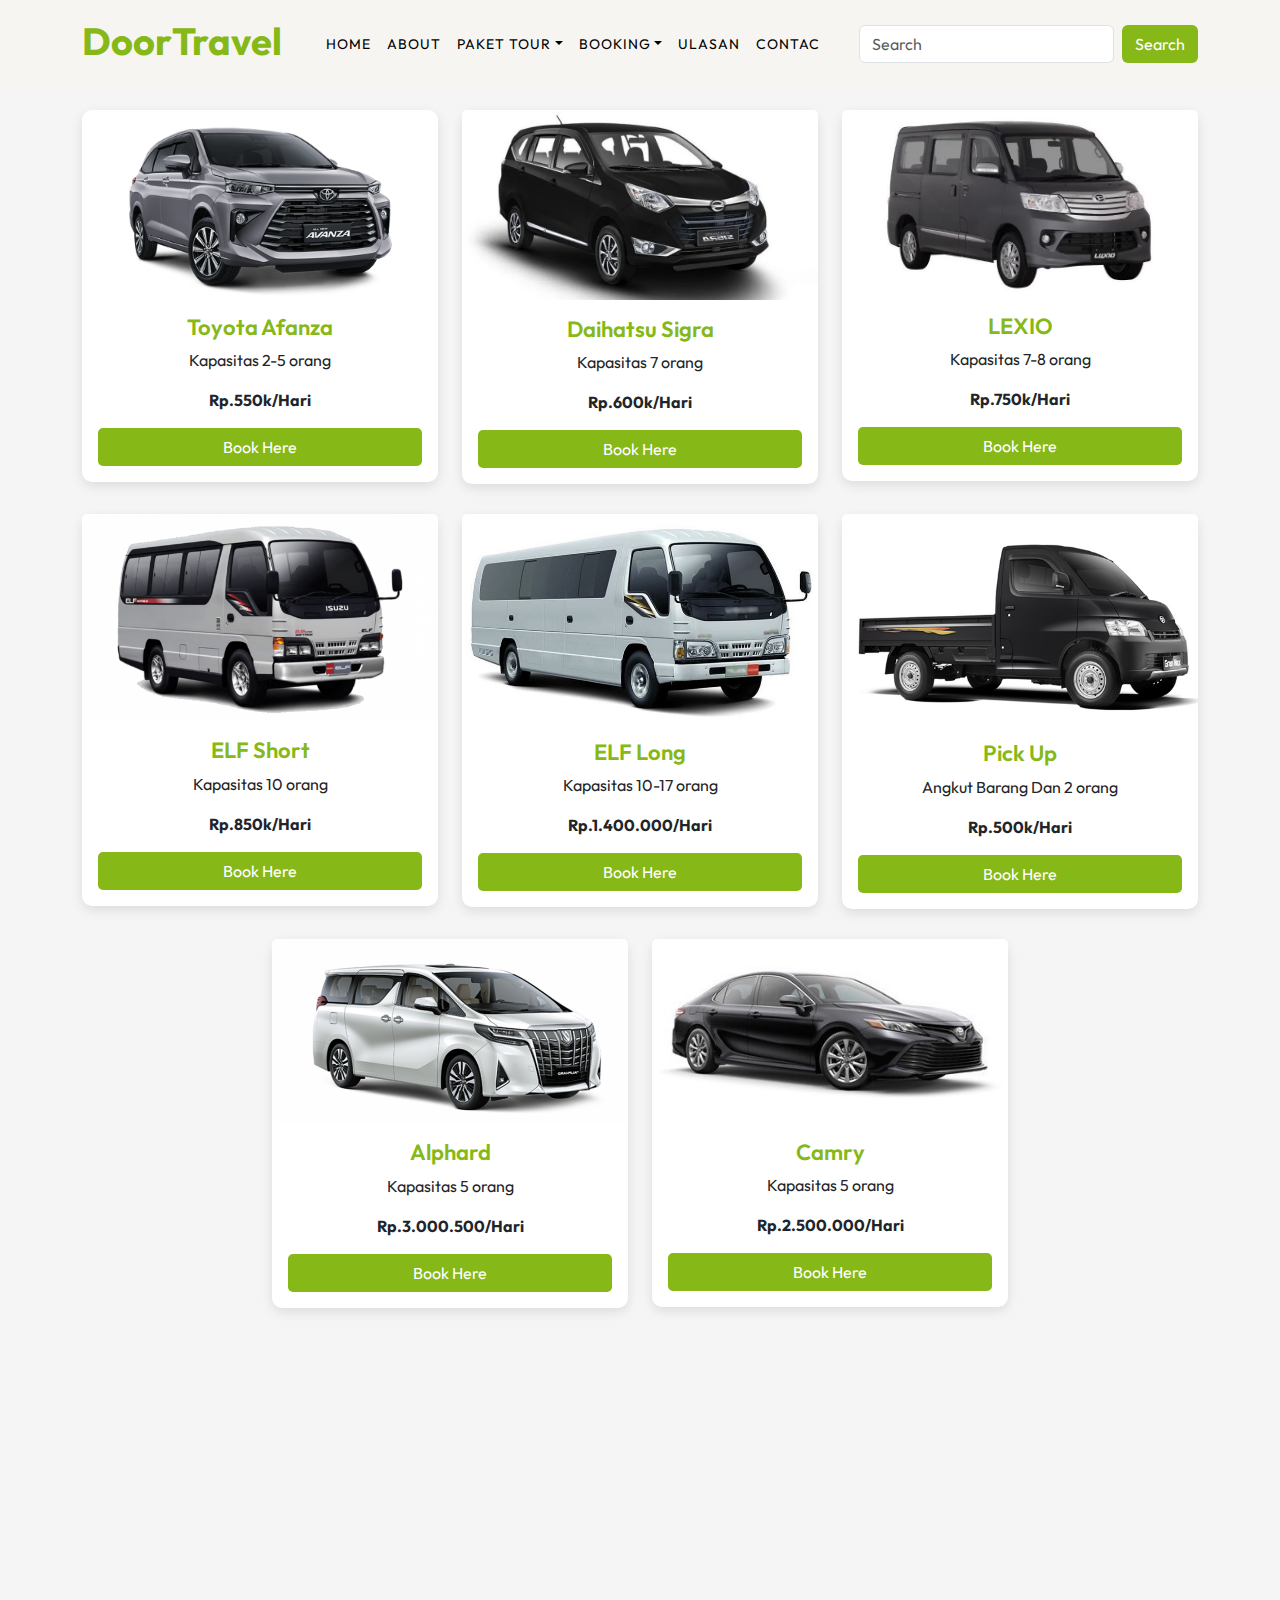
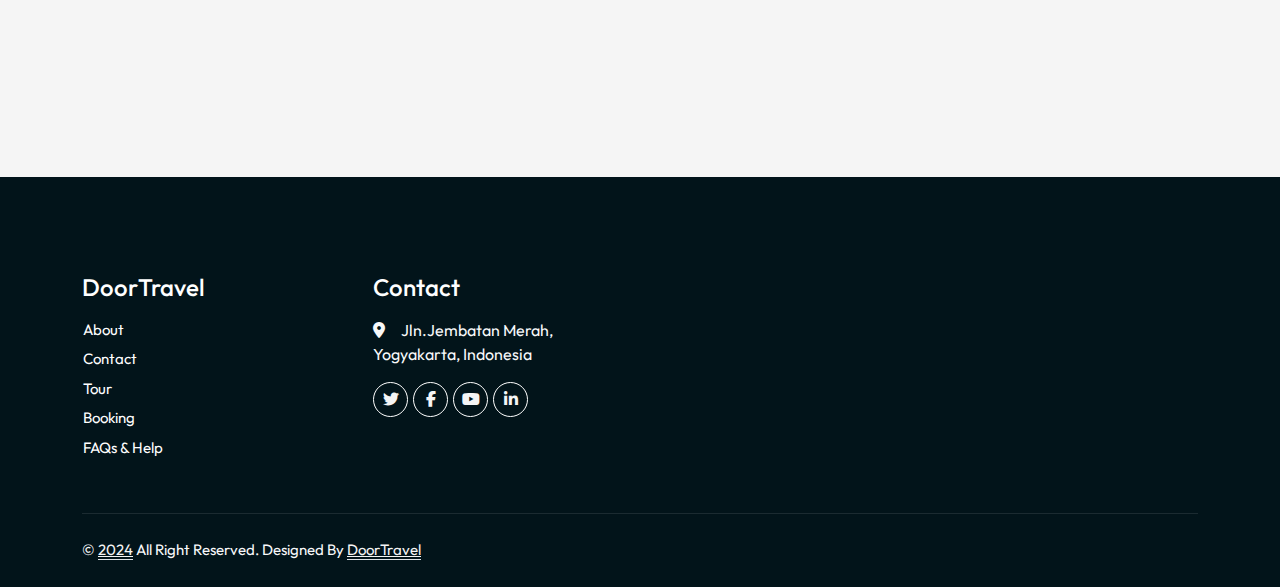
<file: kendaraan.html>
<!DOCTYPE html>
<html lang="en">
  <head>
    <meta charset="UTF-8" />
    <meta name="viewport" content="width=device-width, initial-scale=1.0" />
    <title>TUGAS_UTS_ISMAFADIANTI_221110073</title>

    <!-- Customized Bootstrap Stylesheet -->
    <link href="./assets/dist/css/bootstrap.min.css" rel="stylesheet" /><link
      href="https://fonts.googleapis.com/css2?family=Roboto:ital,wght@0,100;0,300;0,400;0,500;0,700;0,900;1,100;1,300;1,400;1,500;1,700;1,900&family=Rubik+Scribble&display=swap"
      rel="stylesheet"/>

    <!-- bosstrap -->
    <script
      src="https://cdn.jsdelivr.net/npm/@popperjs/core@2.11.8/dist/umd/popper.min.js"
      integrity="sha384-I7E8VVD/ismYTF4hNIPjVp/Zjvgyol6VFvRkX/vR+Vc4jQkC+hVqc2pM8ODewa9r"
      crossorigin="anonymous">
    </script>
    <script
      src="https://cdn.jsdelivr.net/npm/bootstrap@5.3.3/dist/js/bootstrap.min.js"
      integrity="sha384-0pUGZvbkm6XF6gxjEnlmuGrJXVbNuzT9qBBavbLwCsOGabYfZo0T0to5eqruptLy"
      crossorigin="anonymous">
    </script>

    <!-- Icon Font Stylesheet -->
    <link href="https://cdnjs.cloudflare.com/ajax/libs/font-awesome/5.10.0/css/all.min.css" rel="stylesheet">
    <link href="https://cdn.jsdelivr.net/npm/bootstrap-icons@1.4.1/font/bootstrap-icons.css" rel="stylesheet">

     <!-- Font google -->
    <link rel="preconnect" href="https://fonts.googleapis.com" />
    <link rel="preconnect" href="https://fonts.gstatic.com" crossorigin />
    <link rel="preconnect" href="https://fonts.googleapis.com">
    <link rel="preconnect" href="https://fonts.gstatic.com" crossorigin>
    <link href="https://fonts.googleapis.com/css2?family=Briem+Hand:wght@100..900&family=Outfit:wght@100..900&family=Pacifico&family=Platypi:ital,wght@0,300..800;1,300..800&family=Playfair+Display:ital,wght@0,400..900;1,400..900&family=Poppins:ital,wght@0,100;0,200;0,300;0,400;0,500;0,600;0,700;0,800;0,900;1,100;1,200;1,300;1,400;1,500;1,600;1,700;1,800;1,900&family=Roboto+Slab:wght@100..900&family=Roboto:ital,wght@0,100;0,300;0,400;0,500;0,700;0,900;1,100;1,300;1,400;1,500;1,700;1,900&display=swap"
     rel="stylesheet">

    <link rel="stylesheet" href="https://cdnjs.cloudflare.com/ajax/libs/font-awesome/6.5.2/css/all.min.css">
    <!-- Template data aos -->
    <link rel="stylesheet" href="https://unpkg.com/aos@next/dist/aos.css" />

    <!-- Template Stylesheet -->
    <link rel="stylesheet" href="./assets/style.css" />
</head>
<body>
    <nav
      class="navbar navbar-expand-lg fixed-top"
      id="navbar"
      style="background-color: #F6F5F2">
      <div class="container">
        <a
          class="navbar-brand"
          href="index.html"
          id="logo"
          style="color: #86B817">DoorTravel</a>
        <button
          class="navbar-toggler"
          type="button"
          data-bs-toggle="collapse"
          data-bs-target="#mynavbar"><span><i class="fa-solid fa-bars"></i></span>
        </button>
        <div class="collapse navbar-collapse" id="mynavbar">
          <ul class="navbar-nav me-auto">
            <li class="nav-item"><a class="nav-link active" href="index.html">HOME</a></li>
            <li class="nav-item"><a class="nav-link active" href="about.html">ABOUT</a></li>
            <li class="nav-item dropdown">
              <a
                class="nav-link dropdown-toggle"
                href="#"
                id="navbarDropdown"
                role="button"
                data-bs-toggle="dropdown"
                aria-expanded="false">PAKET TOUR</a>
              <ul class="dropdown-menu" aria-labelledby="navbarDropdown">
                <li><a class="dropdown-item" href="./tour.html">Book Tour and Trip</a></li>
                <li><a class="dropdown-item" href="./kendaraan.html">Transport</a></li>
              </ul>
            </li>
            <li class="nav-item dropdown">
              <a
                class="nav-link dropdown-toggle"
                href="#"
                id="navbarDropdown"
                role="button"
                data-bs-toggle="dropdown"
                aria-expanded="false">BOOKING</a>
              <ul class="dropdown-menu" aria-labelledby="navbarDropdown">
                <li><a class="dropdown-item" href="./booking.html">Formulir Booking</a ></li>
                <li><a class="dropdown-item" href="./sayarat.html">Syarat Booking</a></li>
              </ul>
            </li>
            <li class="nav-item"><a class="nav-link" href="./ulasan.html">ULASAN</a></li>
            <li class="nav-item"><a class="nav-link" href="./contac.html">CONTAC</a></li>
          </ul>
          <form class="d-flex">
            <input class="form-control me-2" type="text" placeholder="Search" />
            <button
              class="btn btn-outline"
              type="button"
              style="color: white; background-color: #86B817">Search
            </button>
          </form>
        </div>
      </div>
    </nav>
      <section class="Kendaraan">
        <div class="container">
          <div class="row">
            <div class="col-md-4 py-3 py-md-0">
              <div class="card">
                <img src="./assets/monil.1.png" alt="">
                <div class="card-body" style="text-align: center;">
                  <h3>Toyota Afanza</h3>
                  <p>Kapasitas 2-5 orang</p>
                  <p><strong>Rp.550k/Hari</strong></p>
                  <div class="d-grid gap-2">
                    <a href="https://wa.me/085339053574" class="btn" type="button">Book Here</a>
                  </div>
                </div>
              </div>
            </div>
            <div class="col-md-4 py-3 py-md-0">
                <div class="card">
                  <img src="./assets/mobil.7.jpg" alt="">
                  <div class="card-body" style="text-align: center;">
                    <h3>Daihatsu Sigra</h3>
                    <p>Kapasitas 7 orang</p>
                    <p><strong>Rp.600k/Hari</strong></p>
                    <div class="d-grid gap-2">
                        <a href="https://wa.me/085339053574" class="btn" type="button">Book Here</a>
                    </div>
                  </div>
                </div>
              </div>
            <div class="col-md-4 py-3 py-md-0">
                <div class="card">
                  <img src="./assets/mobil.8.jpg" alt="">
                  <div class="card-body" style="text-align: center;">
                    <h3>LEXIO</h3>
                    <p>Kapasitas 7-8 orang</p>
                    <p><strong>Rp.750k/Hari</strong></p>
                    <div class="d-grid gap-2">
                        <a href="https://wa.me/085339053574" class="btn" type="button">Book Here</a>
                    </div>
                  </div>
                </div>
              </div>
          <div class="container" style="margin-top: 30px;">
          <div class="row">
            <div class="col-md-4 py-3 py-md-0">
                <div class="card">
                  <img src="./assets/mobil.2.png" alt="">
                  <div class="card-body" style="text-align: center;">
                    <h3>ELF Short</h3>
                    <p>Kapasitas 10 orang</p>
                    <p><strong>Rp.850k/Hari</strong></p>
                    <div class="d-grid gap-2">
                        <a href="https://wa.me/085339053574" class="btn" type="button">Book Here</a>
                    </div>
                  </div>
                </div>
            </div>
            <div class="col-md-4 py-3 py-md-0">
                <div class="card">
                  <img src="./assets/mobil.9.jpg" alt="">
                  <div class="card-body" style="text-align: center;">
                    <h3>ELF Long</h3>
                    <p>Kapasitas 10-17 orang</p>
                    <p><strong>Rp.1.400.000/Hari</strong></p>
                    <div class="d-grid gap-2">
                        <a href="https://wa.me/085339053574" class="btn" type="button">Book Here</a>
                    </div>
                  </div>
                </div>
            </div>
            <div class="col-md-4 py-3 py-md-0">
                <div class="card">
                  <img src="./assets/mobil.4.png" alt="">
                  <div class="card-body" style="text-align: center;">
                    <h3>Pick Up</h3>
                    <p>Angkut Barang Dan 2 orang</p>
                    <p><strong>Rp.500k/Hari</strong></p>
                    <div class="d-grid gap-2">
                        <a href="https://wa.me/085339053574" class="btn" type="button">Book Here</a>
                    </div>
                  </div>
                </div>
            </div>
            <div class="container" style="margin-top: 30px;">
                <div class="row justify-content-center">
                  <div class="col-md-4 py-3 py-md-0 ">
                      <div class="card">
                        <img src="./assets/mobil.1.png" alt="">
                        <div class="card-body" style="text-align: center;">
                          <h3>Alphard</h3>
                          <p>Kapasitas 5 orang</p>
                          <p><strong>Rp.3.000.500/Hari</strong></p>
                          <div class="d-grid gap-2">
                              <a href="https://wa.me/085339053574" class="btn" type="button">Book Here</a>
                          </div>
                        </div>
                      </div>
                  </div>
                  <div class="col-md-4 py-3 py-md-0">
                      <div class="card">
                        <img src="./assets/mobil.5.jpg" alt="">
                        <div class="card-body" style="text-align: center;">
                          <h3>Camry</h3>
                          <p>Kapasitas 5 orang</p>
                          <p><strong>Rp.2.500.000/Hari</strong></p>
                          <div class="d-grid gap-2">
                              <a href="https://wa.me/085339053574" class="btn" type="button">Book Here</a>
                          </div>
                        </div>
                      </div>
                  </div>
                </div>
            </div>
        </section>

        <section class="syarat-sewa" data-aos="fade-right" data-aos-delay="50"
        data-aos-duration="1500">
          <div class="container">
              <div class="row justify-content-center">
                  <div class="col-md-12 py-3 py-md-3">
                      <div class="card-body" style="text-align: left;">
                          <h3 style="padding-top: 30px; color: #86B817;">Syarat Sewa Mobil DOORTRAVEL</h3>
                          <h3 style="font-size: 25px; color: #14141F;;">Domisili Dalam & Luar Kota</h3>
                          <ul style="text-align: left; font-size: 15px;">
                              <li>✅ 2 E-KTP asli yang masih berlaku</li>
                              <li>✅ SIM C sesuai KTP asli yang masih berlaku</li>
                              <li>✅ Foto Copy KK/NPWP/Kartu Kerja/Kartu Mahasiswa</li>
                              <li>✅ Bersedia menunjukkan SIM A yang masih berlaku</li>
                              <li>✅ Bersedia untuk difoto bersama unit yang akan disewa</li>
                              <li>✅ Mengisi formulir pemesanan dengan lengkap dan benar</li>
                              <li>✅ Melakukan pembayaran DP sesuai dengan kesepakatan</li>
                              <li>✅ Membaca dan menyetujui syarat dan ketentuan sewa</li>
                              <li>✅ Memiliki riwayat berkendara yang baik</li>
                              <li>✅ Dilarang merokok, membawa hewan peliharaan, atau mengkonsumsi alkohol dalam kendaraan</li>
                          </ul>
                          <p style="font-size: 15px; color: red;">*Catatan: Pelanggan diharapkan untuk mematuhi semua peraturan yang telah ditetapkan.</p>
                      </div>
                  </div>
              </div>
          </div>
      </section>

      <!-- Footer Start -->
 <div class="container-fluid bg-dark text-light footer pt-5 mt-5 wow fadeIn" data-wow-delay="0.1s">
  <div class="container py-5">
      <div class="row g-5">
          <div class="col-lg-3 col-md-6">
              <h4 class="text-white mb-3">DoorTravel</h4>
              <a class="btn btn-link" href="./about.html">About</a>
              <a class="btn btn-link" href="./contac.html">Contact </a>
              <a class="btn btn-link" href="./tour.html">Tour</a>
              <a class="btn btn-link" href="./booking.html">Booking</a>
              <a class="btn btn-link" href="">FAQs & Help</a>
          </div>
          <div class="col-lg-3 col-md-6">
            <h4 class="text-white mb-3">Contact</h4>
            <p class="mb-2"><i class="fa fa-map-marker-alt me-3"></i>Jln.Jembatan Merah, Yogyakarta, Indonesia</p>
            <div class="d-flex pt-2">
                <a class="btn btn-outline-light btn-social" href=""><i class="fab fa-twitter"></i></a>
                <a class="btn btn-outline-light btn-social" href=""><i class="fab fa-facebook-f"></i></a>
                <a class="btn btn-outline-light btn-social" href=""><i class="fab fa-youtube"></i></a>
                <a class="btn btn-outline-light btn-social" href=""><i class="fab fa-linkedin-in"></i></a>
            </div>
        </div>
    </div>
</div>
<div class="container">
    <div class="copyright">
        <div class="row">
            <div class="col-md-6 text-center text-md-start mb-3 mb-md-0">
                &copy; <a class="border-bottom" href="#">2024</a> All Right Reserved.
                Designed By <a class="border-bottom" href="#">DoorTravel</a>
            </div>
        </div>
    </div>
</div>
</div>
<!-- Footer End -->
<script src="https://unpkg.com/aos@next/dist/aos.js"></script>
<script>
  AOS.init();
</script>
</body>
</html>
</file>
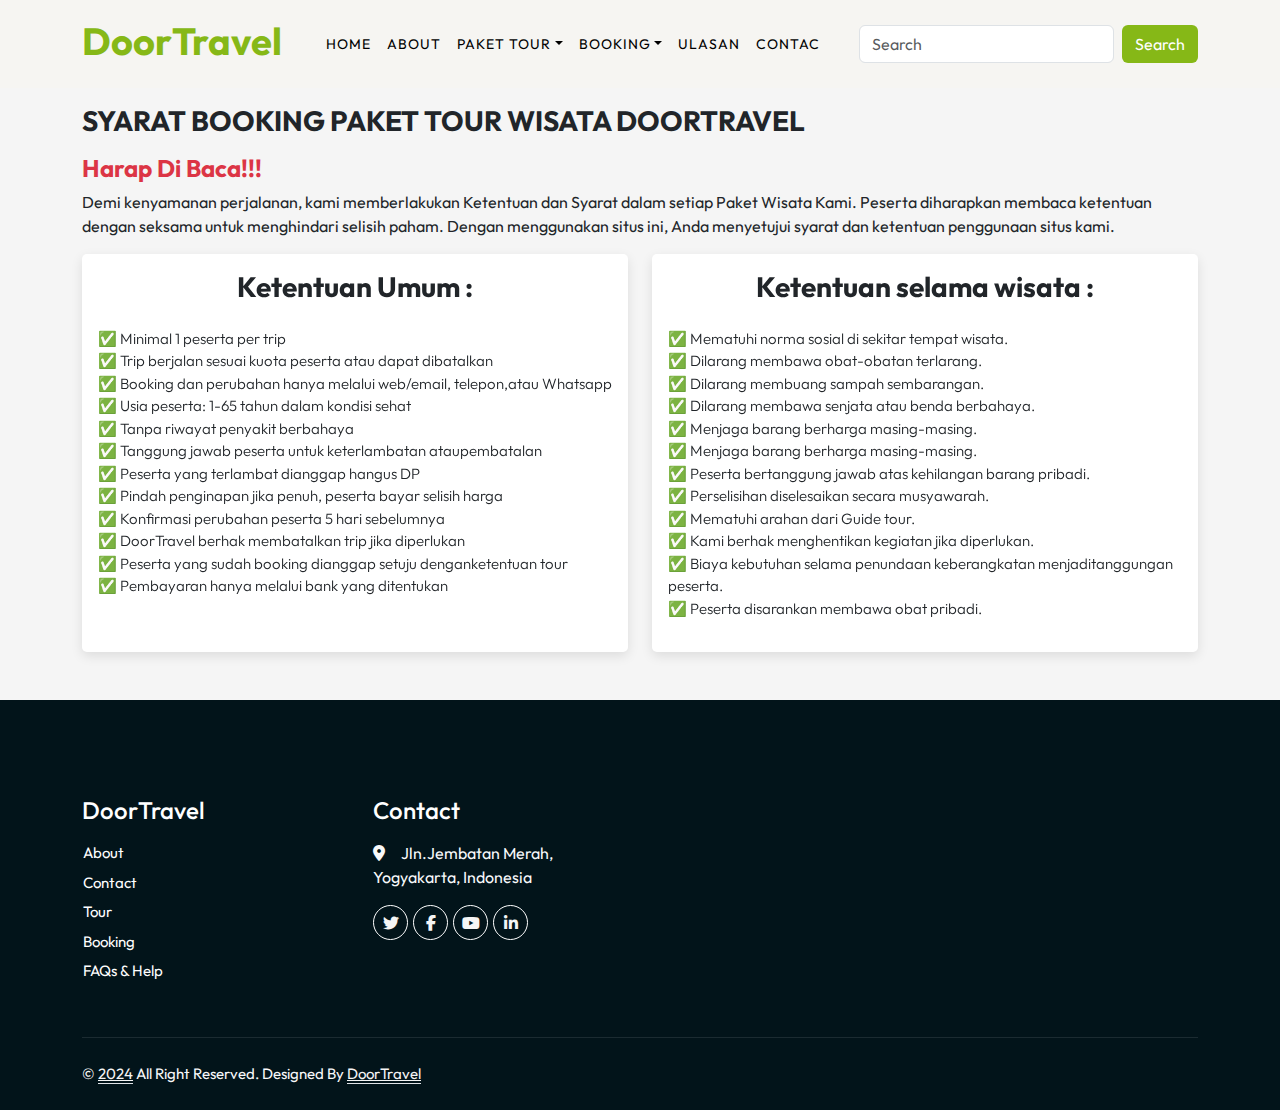
<file: sayarat.html>
<!DOCTYPE html>
<html lang="en">
  <head>
    <meta charset="UTF-8" />
    <meta name="viewport" content="width=device-width, initial-scale=1.0" />
    <title>TUGAS_UTS_ISMAFADIANTI_221110073</title>

    <!-- Customized Bootstrap Stylesheet -->
    <link href="./assets/dist/css/bootstrap.min.css" rel="stylesheet" /><link
      href="https://fonts.googleapis.com/css2?family=Roboto:ital,wght@0,100;0,300;0,400;0,500;0,700;0,900;1,100;1,300;1,400;1,500;1,700;1,900&family=Rubik+Scribble&display=swap"
      rel="stylesheet"/>

    <!-- bosstrap -->
    <script
      src="https://cdn.jsdelivr.net/npm/@popperjs/core@2.11.8/dist/umd/popper.min.js"
      integrity="sha384-I7E8VVD/ismYTF4hNIPjVp/Zjvgyol6VFvRkX/vR+Vc4jQkC+hVqc2pM8ODewa9r"
      crossorigin="anonymous">
    </script>
    <script
      src="https://cdn.jsdelivr.net/npm/bootstrap@5.3.3/dist/js/bootstrap.min.js"
      integrity="sha384-0pUGZvbkm6XF6gxjEnlmuGrJXVbNuzT9qBBavbLwCsOGabYfZo0T0to5eqruptLy"
      crossorigin="anonymous">
    </script>

    <!-- Icon Font Stylesheet -->
    <link href="https://cdnjs.cloudflare.com/ajax/libs/font-awesome/5.10.0/css/all.min.css" rel="stylesheet">
    <link href="https://cdn.jsdelivr.net/npm/bootstrap-icons@1.4.1/font/bootstrap-icons.css" rel="stylesheet">

     <!-- Font google -->
    <link rel="preconnect" href="https://fonts.googleapis.com" />
    <link rel="preconnect" href="https://fonts.gstatic.com" crossorigin />
    <link rel="preconnect" href="https://fonts.googleapis.com">
    <link rel="preconnect" href="https://fonts.gstatic.com" crossorigin>
    <link href="https://fonts.googleapis.com/css2?family=Briem+Hand:wght@100..900&family=Outfit:wght@100..900&family=Pacifico&family=Platypi:ital,wght@0,300..800;1,300..800&family=Playfair+Display:ital,wght@0,400..900;1,400..900&family=Poppins:ital,wght@0,100;0,200;0,300;0,400;0,500;0,600;0,700;0,800;0,900;1,100;1,200;1,300;1,400;1,500;1,600;1,700;1,800;1,900&family=Roboto+Slab:wght@100..900&family=Roboto:ital,wght@0,100;0,300;0,400;0,500;0,700;0,900;1,100;1,300;1,400;1,500;1,700;1,900&display=swap"
     rel="stylesheet">

    <link rel="stylesheet" href="https://cdnjs.cloudflare.com/ajax/libs/font-awesome/6.5.2/css/all.min.css">
    <!-- Template data aos -->
    <link rel="stylesheet" href="https://unpkg.com/aos@next/dist/aos.css" />

    <!-- Template Stylesheet -->
    <link rel="stylesheet" href="./assets/style.css" />
</head>
<body>
    <nav
      class="navbar navbar-expand-lg fixed-top"
      id="navbar"
      style="background-color: #F6F5F2">
      <div class="container">
        <a
          class="navbar-brand"
          href="index.html"
          id="logo"
          style="color: #86B817">DoorTravel</a>
        <button
          class="navbar-toggler"
          type="button"
          data-bs-toggle="collapse"
          data-bs-target="#mynavbar"><span><i class="fa-solid fa-bars"></i></span>
        </button>
        <div class="collapse navbar-collapse" id="mynavbar">
          <ul class="navbar-nav me-auto">
            <li class="nav-item"><a class="nav-link active" href="index.html">HOME</a></li>
            <li class="nav-item"><a class="nav-link active" href="about.html">ABOUT</a></li>
            <li class="nav-item dropdown">
              <a
                class="nav-link dropdown-toggle"
                href="#"
                id="navbarDropdown"
                role="button"
                data-bs-toggle="dropdown"
                aria-expanded="false">PAKET TOUR</a>
              <ul class="dropdown-menu" aria-labelledby="navbarDropdown">
                <li><a class="dropdown-item" href="./tour.html">Book Tour and Trip</a></li>
                <li><a class="dropdown-item" href="./kendaraan.html">Transport</a></li>
              </ul>
            </li>
            <li class="nav-item dropdown">
              <a
                class="nav-link dropdown-toggle"
                href="#"
                id="navbarDropdown"
                role="button"
                data-bs-toggle="dropdown"
                aria-expanded="false">BOOKING</a>
              <ul class="dropdown-menu" aria-labelledby="navbarDropdown">
                <li><a class="dropdown-item" href="./booking.html">Formulir Booking</a ></li>
                <li><a class="dropdown-item" href="./sayarat.html">Syarat Booking</a></li>
              </ul>
            </li>
            <li class="nav-item"><a class="nav-link" href="./ulasan.html">ULASAN</a></li>
            <li class="nav-item"><a class="nav-link" href="./contac.html">CONTAC</a></li>
          </ul>
          <form class="d-flex">
            <input class="form-control me-2" type="text" placeholder="Search" />
            <button
              class="btn btn-outline"
              type="button"
              style="color: white; background-color: #86B817">Search
            </button>
          </form>
        </div>
      </div>
    </nav>
    <section class="syarat-booking" id="syarat-booking">
      <div class="container">
        <div class="row justify-content-center">
          <h3 class=" pt-4 mb-3">
            <strong>SYARAT BOOKING PAKET TOUR WISATA DOORTRAVEL</strong>
          </h3>
          <h4 class="text-danger"><strong>Harap Di Baca!!!</strong></h4>
          <p>
            Demi kenyamanan perjalanan, kami memberlakukan Ketentuan dan Syarat
            dalam setiap Paket Wisata Kami.
            Peserta diharapkan membaca ketentuan dengan seksama untuk
            menghindari selisih paham.
            Dengan menggunakan situs ini, Anda menyetujui syarat dan ketentuan
            penggunaan situs kami.
          </p>
        </div>
      </div>
    </section>

    <section class="ketentuan">
      <div class="container">
        <div class="row">
          <div class="col-md-6 mb-4 mb-md-0">
            <div
              class="card h-100"
              data-aos="fade-up"
              data-aos-delay="50"
              data-aos-duration="1500">
              <div class="card-body">
                <h3 class="text-center mb-4">
                  <strong>Ketentuan Umum :</strong>
                </h3>
                <ul class="list-unstyled" style="font-size: 15px;">
                  <li>✅ Minimal 1 peserta per trip</li>
                  <li>✅ Trip berjalan sesuai kuota peserta atau dapat dibatalkan</li>
                  <li>✅ Booking dan perubahan hanya melalui web/email, telepon,atau Whatsapp</li>
                  <li>✅ Usia peserta: 1-65 tahun dalam kondisi sehat</li>
                  <li>✅ Tanpa riwayat penyakit berbahaya</li>
                  <li>✅ Tanggung jawab peserta untuk keterlambatan ataupembatalan</li>
                  <li>✅ Peserta yang terlambat dianggap hangus DP</li>
                  <li>✅ Pindah penginapan jika penuh, peserta bayar selisih harga</li>
                  <li>✅ Konfirmasi perubahan peserta 5 hari sebelumnya</li>
                  <li>✅ DoorTravel berhak membatalkan trip jika diperlukan</li>
                  <li>✅ Peserta yang sudah booking dianggap setuju denganketentuan tour</li>
                  <li>✅ Pembayaran hanya melalui bank yang ditentukan</li>
                </ul>
              </div>
            </div>
          </div>
          <div class="col-md-6">
            <div
              class="card h-100"
              data-aos="fade-up"
              data-aos-delay="50"
              data-aos-duration="1500">
              <div class="card-body">
                <h3 class="text-center mb-4">
                  <strong>Ketentuan selama wisata :</strong>
                </h3>
                <ul class="list-unstyled" style="font-size: 15px;">
                  <li>✅ Mematuhi norma sosial di sekitar tempat wisata.</li>
                  <li>✅ Dilarang membawa obat-obatan terlarang.</li>
                  <li>✅ Dilarang membuang sampah sembarangan.</li>
                  <li>✅ Dilarang membawa senjata atau benda berbahaya.</li>
                  <li>✅ Menjaga barang berharga masing-masing.</li>
                  <li>✅ Menjaga barang berharga masing-masing.</li>
                  <li>✅ Peserta bertanggung jawab atas kehilangan barang pribadi.</li>
                  <li>✅ Perselisihan diselesaikan secara musyawarah.</li>
                  <li>✅ Mematuhi arahan dari Guide tour.</li>
                  <li>✅ Kami berhak menghentikan kegiatan jika diperlukan.</li>
                  <li>✅ Biaya kebutuhan selama penundaan keberangkatan menjaditanggungan peserta.</li>
                  <li>✅ Peserta disarankan membawa obat pribadi.</li>
                </ul>
              </div>
            </div>
          </div>
        </div>
      </div>
    </section>

    <!-- Footer Start -->
 <div class="container-fluid bg-dark text-light footer pt-5 mt-5 wow fadeIn" data-wow-delay="0.1s">
  <div class="container py-5">
      <div class="row g-5">
          <div class="col-lg-3 col-md-6">
              <h4 class="text-white mb-3">DoorTravel</h4>
              <a class="btn btn-link" href="./about.html">About</a>
              <a class="btn btn-link" href="./contac.html">Contact </a>
              <a class="btn btn-link" href="./tour.html">Tour</a>
              <a class="btn btn-link" href="./booking.html">Booking</a>
              <a class="btn btn-link" href="">FAQs & Help</a>
          </div>
          <div class="col-lg-3 col-md-6">
            <h4 class="text-white mb-3">Contact</h4>
            <p class="mb-2"><i class="fa fa-map-marker-alt me-3"></i>Jln.Jembatan Merah, Yogyakarta, Indonesia</p>
            <div class="d-flex pt-2">
                <a class="btn btn-outline-light btn-social" href=""><i class="fab fa-twitter"></i></a>
                <a class="btn btn-outline-light btn-social" href=""><i class="fab fa-facebook-f"></i></a>
                <a class="btn btn-outline-light btn-social" href=""><i class="fab fa-youtube"></i></a>
                <a class="btn btn-outline-light btn-social" href=""><i class="fab fa-linkedin-in"></i></a>
            </div>
        </div>
    </div>
</div>
<div class="container">
    <div class="copyright">
        <div class="row">
            <div class="col-md-6 text-center text-md-start mb-3 mb-md-0">
                &copy; <a class="border-bottom" href="#">2024</a> All Right Reserved.
                Designed By <a class="border-bottom" href="#">DoorTravel</a>
            </div>
        </div>
    </div>
</div>
</div>
<!-- Footer End -->
<script src="https://unpkg.com/aos@next/dist/aos.js"></script>
<script>
  AOS.init();
</script>
</body>
</html>
</file>
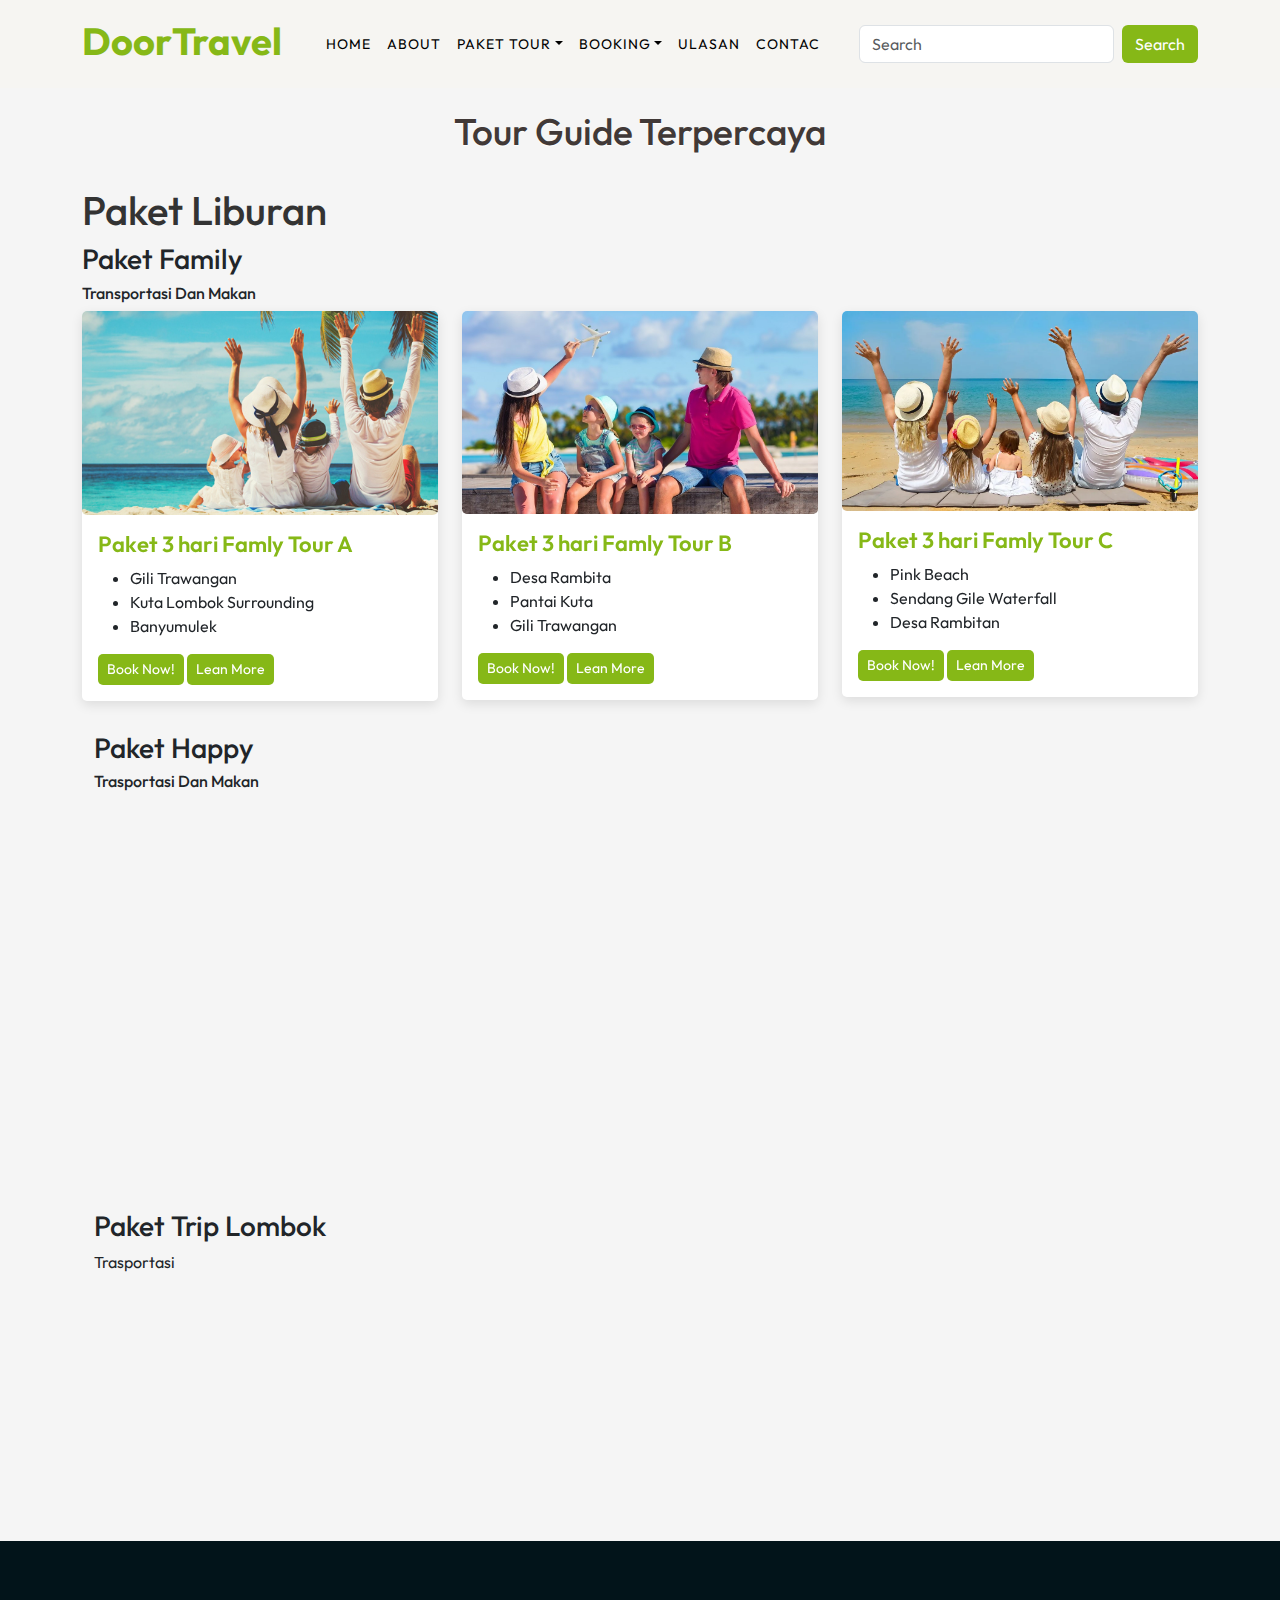
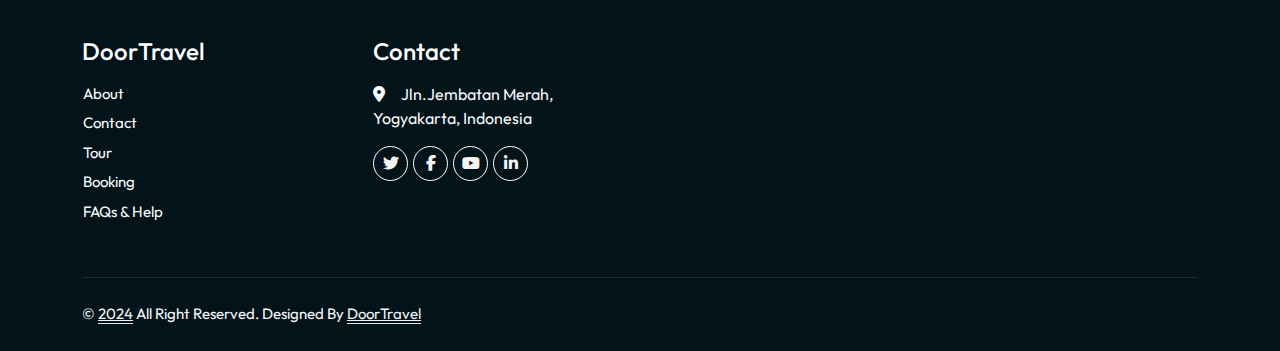
<file: tour.html>
<!DOCTYPE html>
<html lang="en">
  <head>
    <meta charset="UTF-8" />
    <meta name="viewport" content="width=device-width, initial-scale=1.0" />
    <title>TUGAS_UTS_ISMAFADIANTI_221110073</title>

    <!-- Customized Bootstrap Stylesheet -->
    <link href="./assets/dist/css/bootstrap.min.css" rel="stylesheet" /><link
      href="https://fonts.googleapis.com/css2?family=Roboto:ital,wght@0,100;0,300;0,400;0,500;0,700;0,900;1,100;1,300;1,400;1,500;1,700;1,900&family=Rubik+Scribble&display=swap"
      rel="stylesheet"/>

    <!-- bosstrap -->
    <script
      src="https://cdn.jsdelivr.net/npm/@popperjs/core@2.11.8/dist/umd/popper.min.js"
      integrity="sha384-I7E8VVD/ismYTF4hNIPjVp/Zjvgyol6VFvRkX/vR+Vc4jQkC+hVqc2pM8ODewa9r"
      crossorigin="anonymous">
    </script>
    <script
      src="https://cdn.jsdelivr.net/npm/bootstrap@5.3.3/dist/js/bootstrap.min.js"
      integrity="sha384-0pUGZvbkm6XF6gxjEnlmuGrJXVbNuzT9qBBavbLwCsOGabYfZo0T0to5eqruptLy"
      crossorigin="anonymous">
    </script>

    <!-- Icon Font Stylesheet -->
    <link href="https://cdnjs.cloudflare.com/ajax/libs/font-awesome/5.10.0/css/all.min.css" rel="stylesheet">
    <link href="https://cdn.jsdelivr.net/npm/bootstrap-icons@1.4.1/font/bootstrap-icons.css" rel="stylesheet">

     <!-- Font google -->
    <link rel="preconnect" href="https://fonts.googleapis.com" />
    <link rel="preconnect" href="https://fonts.gstatic.com" crossorigin />
    <link rel="preconnect" href="https://fonts.googleapis.com">
    <link rel="preconnect" href="https://fonts.gstatic.com" crossorigin>
    <link href="https://fonts.googleapis.com/css2?family=Briem+Hand:wght@100..900&family=Outfit:wght@100..900&family=Pacifico&family=Platypi:ital,wght@0,300..800;1,300..800&family=Playfair+Display:ital,wght@0,400..900;1,400..900&family=Poppins:ital,wght@0,100;0,200;0,300;0,400;0,500;0,600;0,700;0,800;0,900;1,100;1,200;1,300;1,400;1,500;1,600;1,700;1,800;1,900&family=Roboto+Slab:wght@100..900&family=Roboto:ital,wght@0,100;0,300;0,400;0,500;0,700;0,900;1,100;1,300;1,400;1,500;1,700;1,900&display=swap"
     rel="stylesheet">

    <link rel="stylesheet" href="https://cdnjs.cloudflare.com/ajax/libs/font-awesome/6.5.2/css/all.min.css">
    <!-- Template data aos -->
    <link rel="stylesheet" href="https://unpkg.com/aos@next/dist/aos.css" />

    <!-- Template Stylesheet -->
    <link rel="stylesheet" href="./assets/style.css" />
</head>
<body>
    <nav
      class="navbar navbar-expand-lg fixed-top"
      id="navbar"
      style="background-color: #F6F5F2">
      <div class="container">
        <a
          class="navbar-brand"
          href="index.html"
          id="logo"
          style="color: #86B817">DoorTravel</a>
        <button
          class="navbar-toggler"
          type="button"
          data-bs-toggle="collapse"
          data-bs-target="#mynavbar"><span><i class="fa-solid fa-bars"></i></span>
        </button>
        <div class="collapse navbar-collapse" id="mynavbar">
          <ul class="navbar-nav me-auto">
            <li class="nav-item"><a class="nav-link active" href="index.html">HOME</a></li>
            <li class="nav-item"><a class="nav-link active" href="about.html">ABOUT</a></li>
            <li class="nav-item dropdown">
              <a
                class="nav-link dropdown-toggle"
                href="#"
                id="navbarDropdown"
                role="button"
                data-bs-toggle="dropdown"
                aria-expanded="false">PAKET TOUR</a>
              <ul class="dropdown-menu" aria-labelledby="navbarDropdown">
                <li><a class="dropdown-item" href="./tour.html">Book Tour and Trip</a></li>
                <li><a class="dropdown-item" href="./kendaraan.html">Transport</a></li>
              </ul>
            </li>
            <li class="nav-item dropdown">
              <a
                class="nav-link dropdown-toggle"
                href="#"
                id="navbarDropdown"
                role="button"
                data-bs-toggle="dropdown"
                aria-expanded="false">BOOKING</a>
              <ul class="dropdown-menu" aria-labelledby="navbarDropdown">
                <li><a class="dropdown-item" href="./booking.html">Formulir Booking</a ></li>
                <li><a class="dropdown-item" href="./sayarat.html">Syarat Booking</a></li>
              </ul>
            </li>
            <li class="nav-item"><a class="nav-link" href="./ulasan.html">ULASAN</a></li>
            <li class="nav-item"><a class="nav-link" href="./contac.html">CONTAC</a></li>
          </ul>
          <form class="d-flex">
            <input class="form-control me-2" type="text" placeholder="Search" />
            <button
              class="btn btn-outline"
              type="button"
              style="color: white; background-color: #86B817">Search
            </button>
          </form>
        </div>
      </div>
    </nav>
    <section class="judul">
      <div class="catalog">
          <div class="row">
              <div class="col">
                  <h5>Tour Guide Terpercaya</h5>
              </div>
          </div>
      </div>
      <br>
      
      <section class="tour" id="tour">
        <div class="container">
          <div class="main-txt">
            <h1> Paket Liburan </h1>
            <h3>Paket Family</h3>
            <h6>Transportasi Dan Makan</h6>
          </div>
          <div class="row">
            <div class="col-md-4 py-3 py-md-0" data-aos="fade-right" data-aos-duration="1200">
              <div class="card">
                <img src="./assets/family.tour.1.jpg" alt="" >
                <div class="card-body">
                  <h3>Paket 3 hari Famly Tour A</h3>
                  <div class="package-content">
                    <ul class="shortcode-list">
                      <li><i class="icon-check"></i>Gili Trawangan</li>
                      <li><i class="icon-check"></i>Kuta Lombok Surrounding</li>
                      <li><i class="icon-check"></i>Banyumulek</li>
                    </ul>
                  </div>
                  <div class="d-grid gap-2 d-md-block">
                    <a href="./booking.html"><button class="btn btn-sm" >Book Now!</button></a>
                    <a href="#" #Paket 3 hari Famly Tour A ><button class="btn btn-sm">Lean More</button></a>
                  </div>
                </div>
              </div>
  
            </div>
            <div class="col-md-4 py-3 py-md-0" data-aos="fade-up" data-aos-duration="1200" data-aos-delay="200">
              <div class="card">
                <img src="./assets/famlily.tour.2.jpg" alt="">
                <div class="card-body">
                  <h3>Paket 3 hari Famly Tour B</h3>
                  <div class="package-content">
                    <ul class="shortcode-list">
                      <li><i class="icon-check"></i>Desa Rambita</li>
                      <li><i class="icon-check"></i>Pantai Kuta</li>
                      <li><i class="icon-check"></i>Gili Trawangan</li>
                    </ul>
                  </div>
                  <div class="d-grid gap-2 d-md-block">
                    <a href="./booking.html"><button class="btn btn-sm" >Book Now!</button></a>
                    <a href="#"><button class="btn btn-sm">Lean More</button></a>
                  </div>
                </div>
              </div>
  
            </div>
            <div class="col-md-4 py-3 py-md-0" data-aos="fade-left" data-aos-duration="1200" data-aos-delay="400">
              <div class="card">
                <img src="./assets/family.tour.3.webp" alt="">
                <div class="card-body">
                  <h3>Paket 3 hari Famly Tour C</h3>
                  <div class="package-content">
                    <ul class="shortcode-list">
                      <li><i class="icon-check"></i>Pink Beach</li>
                      <li><i class="icon-check"></i>Sendang Gile Waterfall</li>
                      <li><i class="icon-check"></i>Desa Rambitan</li>
                    </ul>
                  </div>
                  <div class="d-grid gap-2 d-md-block">
                    <a href="./booking.html"><button class="btn btn-sm" >Book Now!</button></a>
                    <a href="#"><button class="btn btn-sm">Lean More</button></a>
                  </div>
                </div>
              </div>
            </div>
          </div>
  
          <div class="container" style="margin-top: 30px;">
            <div class="main-txt">
              <h3>Paket Happy</h3>
              <h6>Trasportasi Dan Makan</h6>
            </div>
          <div class="row">
            <div class="col-md-3 py-3 py-md-0" data-aos="flip-left" data-aos-duration="1200">
              <div class="card">
                <img src="./assets/paket.lombok.1.webp" alt="">
                <div class="card-body">
                  <h3> 3 hari tour Lombok C</h3>
                  <div class="package-content">
                    <ul class="shortcode-list">
                      <li><i class="icon-check"></i>Pasir Putih Merica</li>
                      <li><i class="icon-check"></i> Kuta Lombok & Tanjung Aan</li>
                      <li><i class="icon-check"></i>Kampung Tradisional Sade</li>
                    </ul>
                  </div>
                  <div class="d-grid gap-2 d-md-block">
                    <a href="./booking.html"><button class="btn btn-sm" >Book Now!</button></a>
                    <a href="#"><button class="btn btn-sm">Lean More</button></a>
                  </div>
                </div>
              </div>
            </div>

            <div class="col-md-3 py-3 py-md-0" data-aos="flip-right" data-aos-duration="1200" data-aos-delay="200">
              <div class="card">
                <img src="./assets/paket.lombok.2.jpg" alt="">
                <div class="card-body">
                  <h3> 3 hari tour Lombok B</h3>
                  <div class="package-content">
                    <ul class="shortcode-list">
                      <li><i class="icon-check"></i> Pura Lingsar</li>
                      <li><i class="icon-check"></i>Gili Trawangan Paradise Island</li>
                      <li><i class="icon-check"></i>Taman Narmada</li>
                    </ul>
                  </div>
                   <div class="d-grid gap-2 d-md-block">
                    <a href="./booking.html"><button class="btn btn-sm" >Book Now!</button></a>
                    <a href="#"><button class="btn btn-sm">Lean More</button></a>
                  </div>
                </div>
              </div>
            </div>

            <div class="col-md-3 py-3 py-md-0" data-aos="flip-up" data-aos-duration="1200" data-aos-delay="400">
              <div class="card">
                <img src="./assets/paket.lombok.3.webp" alt="">
                <div class="card-body">
                  <h3>4 hari tour Lombok A</h3>
                  <div class="package-content">
                    <ul class="shortcode-list">
                      <li><i class="icon-check"></i>Sasak Traditional Tour</li>
                      <li><i class="icon-check"></i>Masjid Kuno Bayan</li>
                      <li><i class="icon-check"></i>Sendang Gile Waterfall</li>
                      <li><i class="icon-check"></i>Gili Trawangan</li>
                    </ul>
                  </div>
                  <div class="d-grid gap-2 d-md-block">
                    <a href="./booking.html"><button class="btn btn-sm" >Book Now!</button></a>
                    <a href="#"><button class="btn btn-sm">Lean More</button></a>
                  </div>
                </div>
              </div>
            </div>

            <div class="col-md-3 py-3 py-md-0" data-aos="flip-down" data-aos-duration="1200" data-aos-delay="600">
              <div class="card">
                <img src="./assets/paket.lombok.4.jpg" alt="">
                <div class="card-body">
                  <h3>Paket Gili Tour 4 hari</h3>
                  <div class="package-content">
                    <ul class="shortcode-list">
                      <li><i class="icon-check"></i>Pulau Pasir</li>
                      <li><i class="icon-check"></i>Pink Beach</li>
                      <li><i class="icon-check"></i>Desa Rambitan</li>
                      <li><i class="icon-check"></i>Masjid Kuno Bayan</li>
                    </ul>
                  </div>
                  <div class="d-grid gap-2 d-md-block">
                    <a href="./booking.html"><button class="btn btn-sm" >Book Now!</button></a>
                    <a href="#"><button class="btn btn-sm">Lean More</button></a>
                  </div>
                </div>
              </div>
            </div>
          </div>
        </div>

        <div class="container" style="margin-top: 30px;">
          <div class="main-txt">
            <h3>Paket Trip Lombok</h3>
            <h7>Trasportasi</h7>
          </div>
        <div class="row">
          <div class="col-md-2 py-3 py-md-0" data-aos="zoom-in" data-aos-duration="1000">
            <div class="card">
              <img src="./assets/trip.lombok.1.jpg" alt="">
              <div class="card-body">
                <h6>Gili Trawangan Trip 1 day</h6>
                <div class="d-grid gap-2 d-md-block">
                  <a href="./booking.html"><button class="btn btn-sm">Book Now!</button></a>
                </div>
              </div>
            </div>
          </div>

          <div class="col-md-2 py-3 py-md-0" data-aos="zoom-in" data-aos-duration="1000" data-aos-delay="200">
            <div class="card">
              <img src="./assets/trip.lombok.2.webp" alt="">
              <div class="card-body">
                <h6> Pantai Pink Trip 1 day</h6>
                 <div class="d-grid gap-2 d-md-block">
                  <a href="./booking.html"><button class="btn btn-sm">Book Now!</button></a>
                </div>
              </div>
            </div>
          </div>

          <div class="col-md-2 py-3 py-md-0" data-aos="zoom-in" data-aos-duration="1000" data-aos-delay="400">
            <div class="card">
              <img src="./assets/trip.lombok.3.webp" alt="">
              <div class="card-body">
                <h6>Gili Nanggu Trip 1 Day</h6>
                <div class="d-grid gap-2 d-md-block">
                  <a href="./booking.html"><button class="btn btn-sm">Book Now!</button></a>
                </div>
              </div>
            </div>
          </div>
          <div class="col-md-2 py-3 py-md-0" data-aos="zoom-in" data-aos-duration="1000" data-aos-delay="600">
            <div class="card">
              <img src="./assets/trip.lombok.4.jpg" alt="">
              <div class="card-body">
                <h6>Kuta & Gili Meno Tour 1 day</h6>
                <div class="d-grid gap-2 d-md-block">
                  <a href="./booking.html"><button class="btn btn-sm">Book Now!</button></a>
                </div>
              </div>
            </div>
          </div>
          <div class="col-md-2 py-3 py-md-0" data-aos="zoom-in" data-aos-duration="1000" data-aos-delay="800">
            <div class="card">
              <img src="./assets/trip.lombok.5.jpg" alt="">
              <div class="card-body">
                <h6>Pulau Gili Air Tour 1 Day</h6>
                <div class="d-grid gap-2 d-md-block">
                  <a href="./booking.html"><button class="btn btn-sm">Book Now!</button></a>
                </div>
              </div>
            </div>
          </div>
          <div class="col-md-2 py-3 py-md-0" data-aos="zoom-in" data-aos-duration="1000" data-aos-delay="1000">
            <div class="card">
              <img src="./assets/trip.lombok.6.jpg"alt="">
              <div class="card-body">
                <h6>Sendang Gile & Tiu Kelep 1 day</h6>
                <div class="d-grid gap-2 d-md-block">
                  <a href="./booking.html"><button class="btn btn-sm">Book Now!</button></a>
                </div>
              </div>
            </div>
          </div>
        </div>
      </div>
    </section>

    <!-- Footer Start -->
 <div class="container-fluid bg-dark text-light footer pt-5 mt-5 wow fadeIn" data-wow-delay="0.1s">
  <div class="container py-5">
      <div class="row g-5">
          <div class="col-lg-3 col-md-6">
              <h4 class="text-white mb-3">DoorTravel</h4>
              <a class="btn btn-link" href="./about.html">About</a>
              <a class="btn btn-link" href="./contac.html">Contact </a>
              <a class="btn btn-link" href="./tour.html">Tour</a>
              <a class="btn btn-link" href="./booking.html">Booking</a>
              <a class="btn btn-link" href="">FAQs & Help</a>
          </div>
          <div class="col-lg-3 col-md-6">
            <h4 class="text-white mb-3">Contact</h4>
            <p class="mb-2"><i class="fa fa-map-marker-alt me-3"></i>Jln.Jembatan Merah, Yogyakarta, Indonesia</p>
            <div class="d-flex pt-2">
                <a class="btn btn-outline-light btn-social" href=""><i class="fab fa-twitter"></i></a>
                <a class="btn btn-outline-light btn-social" href=""><i class="fab fa-facebook-f"></i></a>
                <a class="btn btn-outline-light btn-social" href=""><i class="fab fa-youtube"></i></a>
                <a class="btn btn-outline-light btn-social" href=""><i class="fab fa-linkedin-in"></i></a>
            </div>
        </div>
    </div>
</div>
<div class="container">
    <div class="copyright">
        <div class="row">
            <div class="col-md-6 text-center text-md-start mb-3 mb-md-0">
                &copy; <a class="border-bottom" href="#">2024</a> All Right Reserved.
                Designed By <a class="border-bottom" href="#">DoorTravel</a>
            </div>
        </div>
    </div>
</div>
</div>
<!-- Footer End -->
<script src="https://unpkg.com/aos@next/dist/aos.js"></script>
<script>
  AOS.init();
</script>
</body>
</html>
</file>
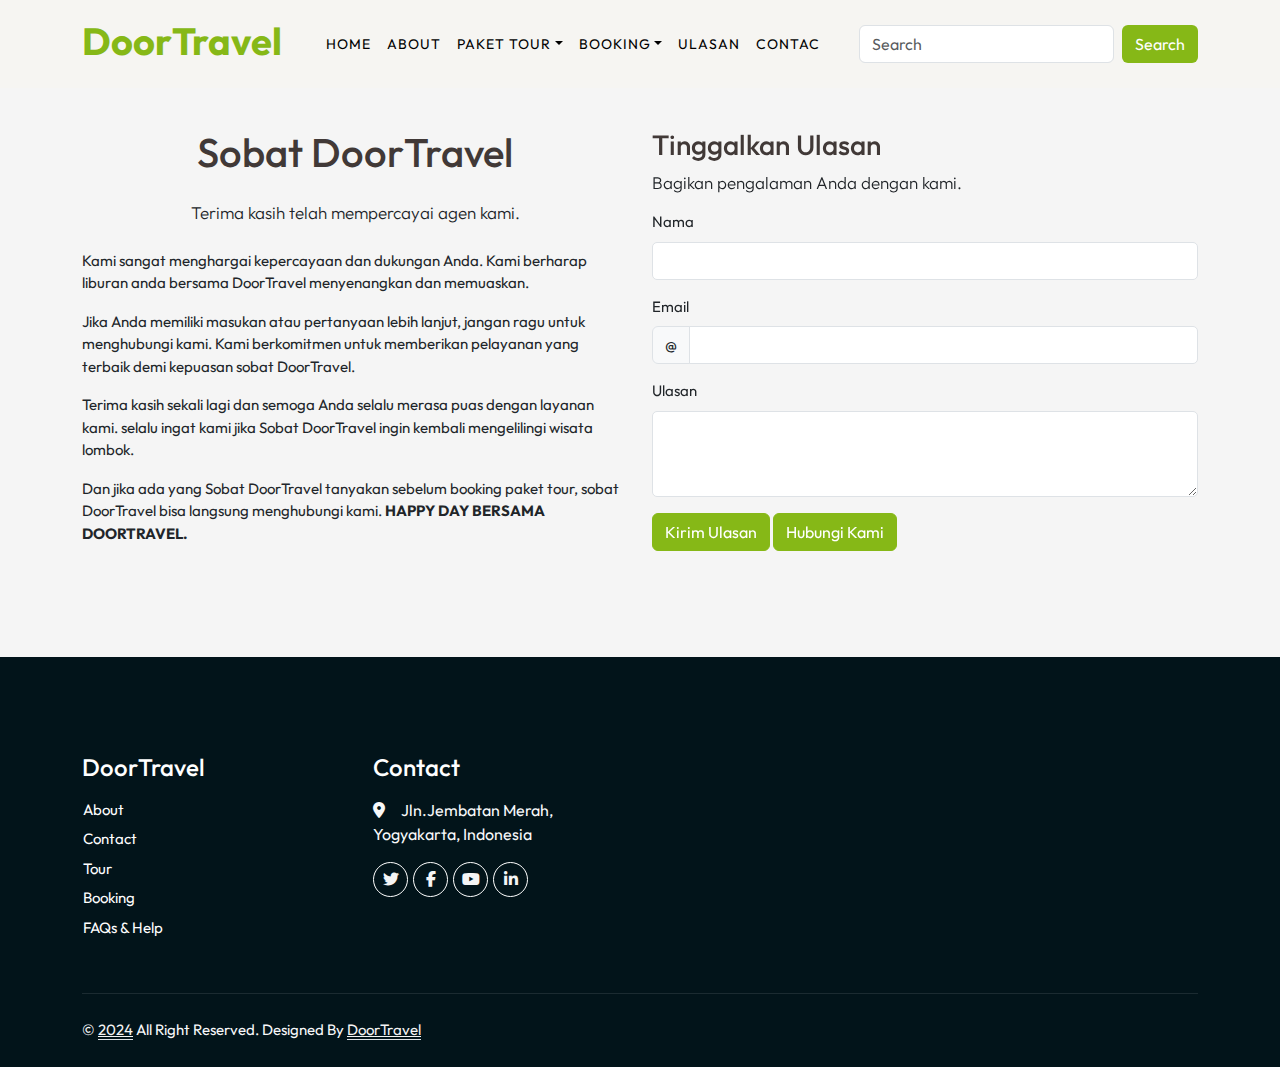
<file: ulasan.html>
<!DOCTYPE html>
<html lang="en">
  <head>
    <meta charset="UTF-8" />
    <meta name="viewport" content="width=device-width, initial-scale=1.0" />
    <title>TUGAS_UTS_ISMAFADIANTI_221110073</title>

    <!-- Customized Bootstrap Stylesheet -->
    <link href="./assets/dist/css/bootstrap.min.css" rel="stylesheet" /><link
      href="https://fonts.googleapis.com/css2?family=Roboto:ital,wght@0,100;0,300;0,400;0,500;0,700;0,900;1,100;1,300;1,400;1,500;1,700;1,900&family=Rubik+Scribble&display=swap"
      rel="stylesheet"/>

    <!-- bosstrap -->
    <script
      src="https://cdn.jsdelivr.net/npm/@popperjs/core@2.11.8/dist/umd/popper.min.js"
      integrity="sha384-I7E8VVD/ismYTF4hNIPjVp/Zjvgyol6VFvRkX/vR+Vc4jQkC+hVqc2pM8ODewa9r"
      crossorigin="anonymous">
    </script>
    <script
      src="https://cdn.jsdelivr.net/npm/bootstrap@5.3.3/dist/js/bootstrap.min.js"
      integrity="sha384-0pUGZvbkm6XF6gxjEnlmuGrJXVbNuzT9qBBavbLwCsOGabYfZo0T0to5eqruptLy"
      crossorigin="anonymous">
    </script>

    <!-- Icon Font Stylesheet -->
    <link href="https://cdnjs.cloudflare.com/ajax/libs/font-awesome/5.10.0/css/all.min.css" rel="stylesheet">
    <link href="https://cdn.jsdelivr.net/npm/bootstrap-icons@1.4.1/font/bootstrap-icons.css" rel="stylesheet">

     <!-- Font google -->
    <link rel="preconnect" href="https://fonts.googleapis.com" />
    <link rel="preconnect" href="https://fonts.gstatic.com" crossorigin />
    <link rel="preconnect" href="https://fonts.googleapis.com">
    <link rel="preconnect" href="https://fonts.gstatic.com" crossorigin>
    <link href="https://fonts.googleapis.com/css2?family=Briem+Hand:wght@100..900&family=Outfit:wght@100..900&family=Pacifico&family=Platypi:ital,wght@0,300..800;1,300..800&family=Playfair+Display:ital,wght@0,400..900;1,400..900&family=Poppins:ital,wght@0,100;0,200;0,300;0,400;0,500;0,600;0,700;0,800;0,900;1,100;1,200;1,300;1,400;1,500;1,600;1,700;1,800;1,900&family=Roboto+Slab:wght@100..900&family=Roboto:ital,wght@0,100;0,300;0,400;0,500;0,700;0,900;1,100;1,300;1,400;1,500;1,700;1,900&display=swap"
     rel="stylesheet">

    <link rel="stylesheet" href="https://cdnjs.cloudflare.com/ajax/libs/font-awesome/6.5.2/css/all.min.css">
    <!-- Template data aos -->
    <link rel="stylesheet" href="https://unpkg.com/aos@next/dist/aos.css" />

    <!-- Template Stylesheet -->
    <link rel="stylesheet" href="./assets/style.css" />
</head>
<body>
    <nav
      class="navbar navbar-expand-lg fixed-top"
      id="navbar"
      style="background-color: #F6F5F2">
      <div class="container">
        <a
          class="navbar-brand"
          href="index.html"
          id="logo"
          style="color: #86B817">DoorTravel</a>
        <button
          class="navbar-toggler"
          type="button"
          data-bs-toggle="collapse"
          data-bs-target="#mynavbar"><span><i class="fa-solid fa-bars"></i></span>
        </button>
        <div class="collapse navbar-collapse" id="mynavbar">
          <ul class="navbar-nav me-auto">
            <li class="nav-item"><a class="nav-link active" href="index.html">HOME</a></li>
            <li class="nav-item"><a class="nav-link active" href="about.html">ABOUT</a></li>
            <li class="nav-item dropdown">
              <a
                class="nav-link dropdown-toggle"
                href="#"
                id="navbarDropdown"
                role="button"
                data-bs-toggle="dropdown"
                aria-expanded="false">PAKET TOUR</a>
              <ul class="dropdown-menu" aria-labelledby="navbarDropdown">
                <li><a class="dropdown-item" href="./tour.html">Book Tour and Trip</a></li>
                <li><a class="dropdown-item" href="./kendaraan.html">Transport</a></li>
              </ul>
            </li>
            <li class="nav-item dropdown">
              <a
                class="nav-link dropdown-toggle"
                href="#"
                id="navbarDropdown"
                role="button"
                data-bs-toggle="dropdown"
                aria-expanded="false">BOOKING</a>
              <ul class="dropdown-menu" aria-labelledby="navbarDropdown">
                <li><a class="dropdown-item" href="./booking.html">Formulir Booking</a ></li>
                <li><a class="dropdown-item" href="./sayarat.html">Syarat Booking</a></li>
              </ul>
            </li>
            <li class="nav-item"><a class="nav-link" href="./ulasan.html">ULASAN</a></li>
            <li class="nav-item"><a class="nav-link" href="./contac.html">CONTAC</a></li>
          </ul>
          <form class="d-flex">
            <input class="form-control me-2" type="text" placeholder="Search" />
            <button
              class="btn btn-outline"
              type="button"
              style="color: white; background-color: #86B817">Search
            </button>
          </form>
        </div>
      </div>
    </nav>

    <section class="ulasan">
      <div class="container py-5">
        <div class="row">
          <div class="col-md-6">
            <div class="dear-customer">
              <h1 class="text-center mb-4" style="color: #413937;">Sobat DoorTravel</h1>
              <p class="lead text-center mb-4">Terima kasih telah mempercayai agen kami.</p>
              <p style="font-size: 15px;">
                Kami sangat menghargai kepercayaan dan dukungan Anda. Kami berharap liburan anda bersama DoorTravel menyenangkan dan memuaskan.
              </p>
              <p style="font-size: 15px;">
                Jika Anda memiliki masukan atau pertanyaan lebih lanjut, jangan ragu untuk menghubungi kami. Kami berkomitmen untuk memberikan pelayanan yang terbaik demi kepuasan sobat DoorTravel.
              </p>
              <p style="font-size: 15px;">
                Terima kasih sekali lagi dan semoga Anda selalu merasa puas dengan layanan kami.
                selalu ingat kami jika Sobat DoorTravel ingin kembali mengelilingi wisata lombok.
              </p>
              <p style="font-size: 15px;">Dan jika ada yang Sobat DoorTravel tanyakan sebelum booking paket tour, sobat DoorTravel
                bisa langsung menghubungi kami. <strong>HAPPY DAY BERSAMA DOORTRAVEL.</strong>
              </p>
            </div>
          </div>
          <div class="col-md-6">
            <div class="ulasan-form" style="font-size: 15px;" data-aos="fade-left" data-aos-duration="1200">
              <h3 style="color: #413937;">Tinggalkan Ulasan</h3>
              <p class="lead">Bagikan pengalaman Anda dengan kami.</p>
              <form>
                <div class="mb-3" >
                  <label for="nameInput" class="form-label">Nama</label>
                  <input type="text" class="form-control" id="nameInput" required />
                </div>
                <div class="mb-3">
                  <label for="emailInput" class="form-label">Email</label>
                  <div class="input-group">
                    <div class="input-group-text">@</div>
                    <input type="text" class="form-control" id="inlineFormInputGroupUsername" required>
                  </div>
                </div>
                <div class="mb-3">
                  <label for="reviewTextarea" class="form-label">Ulasan</label>
                  <textarea class="form-control" id="reviewTextarea" rows="3" required></textarea>
                </div>
                <button type="submit" class="btn btn-brand">Kirim Ulasan</button>
                  <a href="./contac.html" class="btn btn-brand">Hubungi Kami</a>
              </form>
            </div>
          </div>
        </div>
      </div>
    </section>
    <!-- Footer Start -->
 <div class="container-fluid bg-dark text-light footer pt-5 mt-5 wow fadeIn" data-wow-delay="0.1s">
  <div class="container py-5">
      <div class="row g-5">
          <div class="col-lg-3 col-md-6">
              <h4 class="text-white mb-3">DoorTravel</h4>
              <a class="btn btn-link" href="./about.html">About</a>
              <a class="btn btn-link" href="./contac.html">Contact </a>
              <a class="btn btn-link" href="./tour.html">Tour</a>
              <a class="btn btn-link" href="./booking.html">Booking</a>
              <a class="btn btn-link" href="">FAQs & Help</a>
          </div>
          <div class="col-lg-3 col-md-6">
            <h4 class="text-white mb-3">Contact</h4>
            <p class="mb-2"><i class="fa fa-map-marker-alt me-3"></i>Jln.Jembatan Merah, Yogyakarta, Indonesia</p>
            <div class="d-flex pt-2">
                <a class="btn btn-outline-light btn-social" href=""><i class="fab fa-twitter"></i></a>
                <a class="btn btn-outline-light btn-social" href=""><i class="fab fa-facebook-f"></i></a>
                <a class="btn btn-outline-light btn-social" href=""><i class="fab fa-youtube"></i></a>
                <a class="btn btn-outline-light btn-social" href=""><i class="fab fa-linkedin-in"></i></a>
            </div>
        </div>
    </div>
</div>
<div class="container">
    <div class="copyright">
        <div class="row">
            <div class="col-md-6 text-center text-md-start mb-3 mb-md-0">
                &copy; <a class="border-bottom" href="#">2024</a> All Right Reserved.
                Designed By <a class="border-bottom" href="#">DoorTravel</a>
            </div>
        </div>
    </div>
</div>
</div>
<!-- Footer End -->
<script src="https://unpkg.com/aos@next/dist/aos.js"></script>
<script>
  AOS.init();
</script>
</body>
</html>
</file>
<file: assets/style.css>
/* Aturan CSS Umum */
* {
    margin: 0;
    padding: 0;
    box-sizing: border-box;
    scroll-behavior: smooth;
    text-decoration: none;
    font-family: "Outfit", sans-serif;
}
body {
    font-family: "Outfit", sans-serif;
    background-color: #F5F5F5;
    padding-top: 5rem; 
}

/* Navbar */
#logo {
    font-size: 38px;
    font-weight: 700;
    margin-bottom: 5px;
    font-family: "Outfit", sans-serif;
}
.navbar-nav {
    margin-left: 20px;
}
.nav-item .nav-link {
    font-size: 14px;
    font-weight: 400;
    color: rgb(0, 0, 0);
    letter-spacing: 1px;
    font-family: "Outfit", sans-serif;
    transition: 0.5s ease;
    line-height: 1.2;
}
.nav-item .nav-link:hover {
    color: #86B817;
    border-bottom: 1px solid #86B817;
    color: #9ed32b;
}
.dropdown-menu .dropdown-item {
    font-family: "Outfit", sans-serif;
}
.dropdown-menu .dropdown-item:hover {
    background: #86B817;
    color: white;
}
/* Navbar */

/*** Home ***/
.hero-header {
    background: linear-gradient(rgba(20, 20, 31, .7), rgba(37, 37, 57, 0.7)), url(./home.1.jpeg);
    background-position: center center;
    background-repeat: no-repeat;
    background-size: cover;
}
.section-title {
    position: relative;
    display: inline-block;
    text-transform: uppercase;
}
.section-title::before {
    position: absolute;
    content: "";
    width: calc(100% + 80px);
    height: 2px;
    top: 4px;
    left: -40px;
    background: var(--primary);
    z-index: -1;
}
.section-title::after {
    position: absolute;
    content: "";
    width: calc(100% + 120px);
    height: 2px;
    bottom: 5px;
    left: -60px;
    background: var(--primary);
    z-index: -1;
}
.section-title.text-start::before {
    width: calc(100% + 40px);
    left: 0;
}
.section-title.text-start::after {
    width: calc(100% + 60px);
    left: 0;
}
.btn-brand{
    background-color: #86B817;
    color: white;
}
.btn-brand:hover{
    background-color: #86B817;
    color: white;
}
/*Home*/

/* About Section */
.about {
    padding: 15px 0;
}
.about h3 {
    font-size: 20px;
    font-weight: 700;
    margin-bottom: 20px;
    text-align: center;
}
.about p {
    font-size: 15px;
    line-height: 1.6;
    margin-bottom: 25px;
}
/* About Section */

/* Tour */
.judul h5 {
    padding-top: 30px;
    color: #413937;
    text-shadow: 0px 1px 1px white;
    font-size: 37px;
    text-align: center;
    font-family: "Outfit", sans-serif;
}
.tour .card .card-body h3 {
    font-size: 22px;
    font-weight: 600;
    color: #86B817;
}
.tour .card {
    border-radius: 5px;
    border: none;
    box-shadow: rgba(0, 0, 0, 0.1) 0px 4px 12px;
}
.tour .card img {
    border-radius: 5px;
}
.tour .card .card-body {
    background: transparent;
}
.d-grid .btn {
    text-decoration: none;
    background: #86B817;
    color: white;
    border-radius: 5px;
}
.main-txt h1 {
    color: #333;
}
/* Tour */

/* Kendaraan */
.Kendaraan {
    padding-top: 30px;
}
.Kendaraan .card {
    border-radius: 10px;
    border: none;
    box-shadow: rgba(0, 0, 0, 0.1) 0px 4px 12px;
}
.Kendaraan .card img {
    border-radius: 5px;
}
.Kendaraan .card .card-body h3 {
    font-size: 22px;
    font-weight: 600;
    color: #86B817;
}
.Kendaraan .card .card-body {
    background: transparent;
}
.d-grid .btn {
    text-decoration: none;
    background: #86B817;
    color: white;
    border-radius: 5px;
}
.ketentuan .card {
    border-radius: 5px;
    border: none;
    box-shadow: rgba(0, 0, 0, 0.1) 0px 4px 12px;
}
.syarat-sewa {
    font-family: "Outfit", sans-serif;
}
/* Section kendaraan end */


/* Section syarat dan booking Start */
.ketentuan{
    font-family: "Outfit", sans-serif;
    font-weight: 300;
    font-style: normal;
}
.syarat-booking{
    font-family: "Outfit", sans-serif;
}
.booking{
    height: 100vh;
}
.container-book {
  max-width: 800px;
  margin: 0 auto;
}
.booking h2 {
  text-align: center;
  margin-bottom: 20px;
  color: #86B817;
  text-transform: uppercase;
  letter-spacing: 2px;
}
.booking form {
  background-color: #f1f8e4;;
  padding: 30px;
  border-radius: 10px;
}
.booking .form-control {
  border-radius: 5px;
  box-shadow: none;
}
.booking .form-control:focus{
    box-shadow: none;
    border-color: #86B817;
}
.booking .input-group-text { 
  background-color: #e9ecef;
  border-color: #ecf2f8;
  border-right: none;
}
.booking .form-select {
  border-radius: 5px;
  box-shadow: none;
}
.booking textarea .form-control {
  height: 140px;
}
.booking .btn-brand {
  background-color: #86B817;
  border-color: #86B817;
  transition: all 0.3s ease;
}
.booking .btn-danger {
  background-color: #dc3545;
  transition: all 0.3s ease;
}
@media (max-width: 767px) {
    .container-book {
      padding: 0 15px;
    }
}
@media (max-width: 575px) {
    .booking {
      padding: 20px;
    }
}
/* Section syarat dan booking end */

/* ulasan */ 
.btn-brand {
    background-color: #86B817;
    border-color: #86B817;
} 
.btn-brand:hover {
    background-color: #86B817;
    border-color: #86B817;
}
.lead {
    font-size: 17px;
}
.ulasan-form .form-control{
    border-radius: 5px;
}
.ulasan-form .form-control:focus{
    box-shadow: none;
    border-color: #86B817;
}
/* ulasan */

/*** contact ***/
#contact {
    position: relative;
    z-index: 2;
}
#contact::after {
    content: "";
    width: 100%;
    height: 70%;
    background: linear-gradient(rgba(20, 20, 31, .7), rgba(20, 20, 31, .7)), url(./home.1.jpeg);
    background-position: center;
    background-size: cover;
    position: absolute;
    top: 0;
    left: 0;
    z-index: -1;
}
#contact .form-control {
    border-radius: 5px;
}
#contact .form-control:focus {
    box-shadow: none;
    border-color: #86B817;
}
/*** contact ***/

/*** Footer ***/
.footer {
    background-color: #02141a !important
  }
.footer .btn.btn-social {
    margin-right: 5px;
    width: 35px;
    height: 35px;
    display: flex;
    align-items: center;
    justify-content: center;
    color: #F5F5F5;
    font-weight: normal;
    border: 1px solid #FFFFFF;
    border-radius: 35px;
    transition: .3s;
}
.footer .btn.btn-social:hover {
    color: #86B817;
}
.footer .btn.btn-link {
    display: block;
    margin-bottom: 5px;
    padding: 0;
    text-align: left;
    color: #FFFFFF;
    font-size: 15px;
    font-weight: normal;
    text-transform: capitalize;
    transition: .3s;
    text-decoration: none;
}
.footer .btn.btn-link:hover {
    letter-spacing: 1px;
    box-shadow: none;
}
.footer .copyright {
    padding: 25px 0;
    font-size: 15px;
    border-top: 1px solid rgba(256, 256, 256, .1);
}
.footer .copyright a {
    color: #F5F5F5;
}
.footer .footer-menu a {
    margin-right: 15px;
    padding-right: 15px;
    border-right: 1px solid rgba(255, 255, 255, .1);
}
.footer .footer-menu a:last-child {
    margin-right: 0;
    padding-right: 0;
    border-right: none;
}
/*** Footer ***/
</file>
